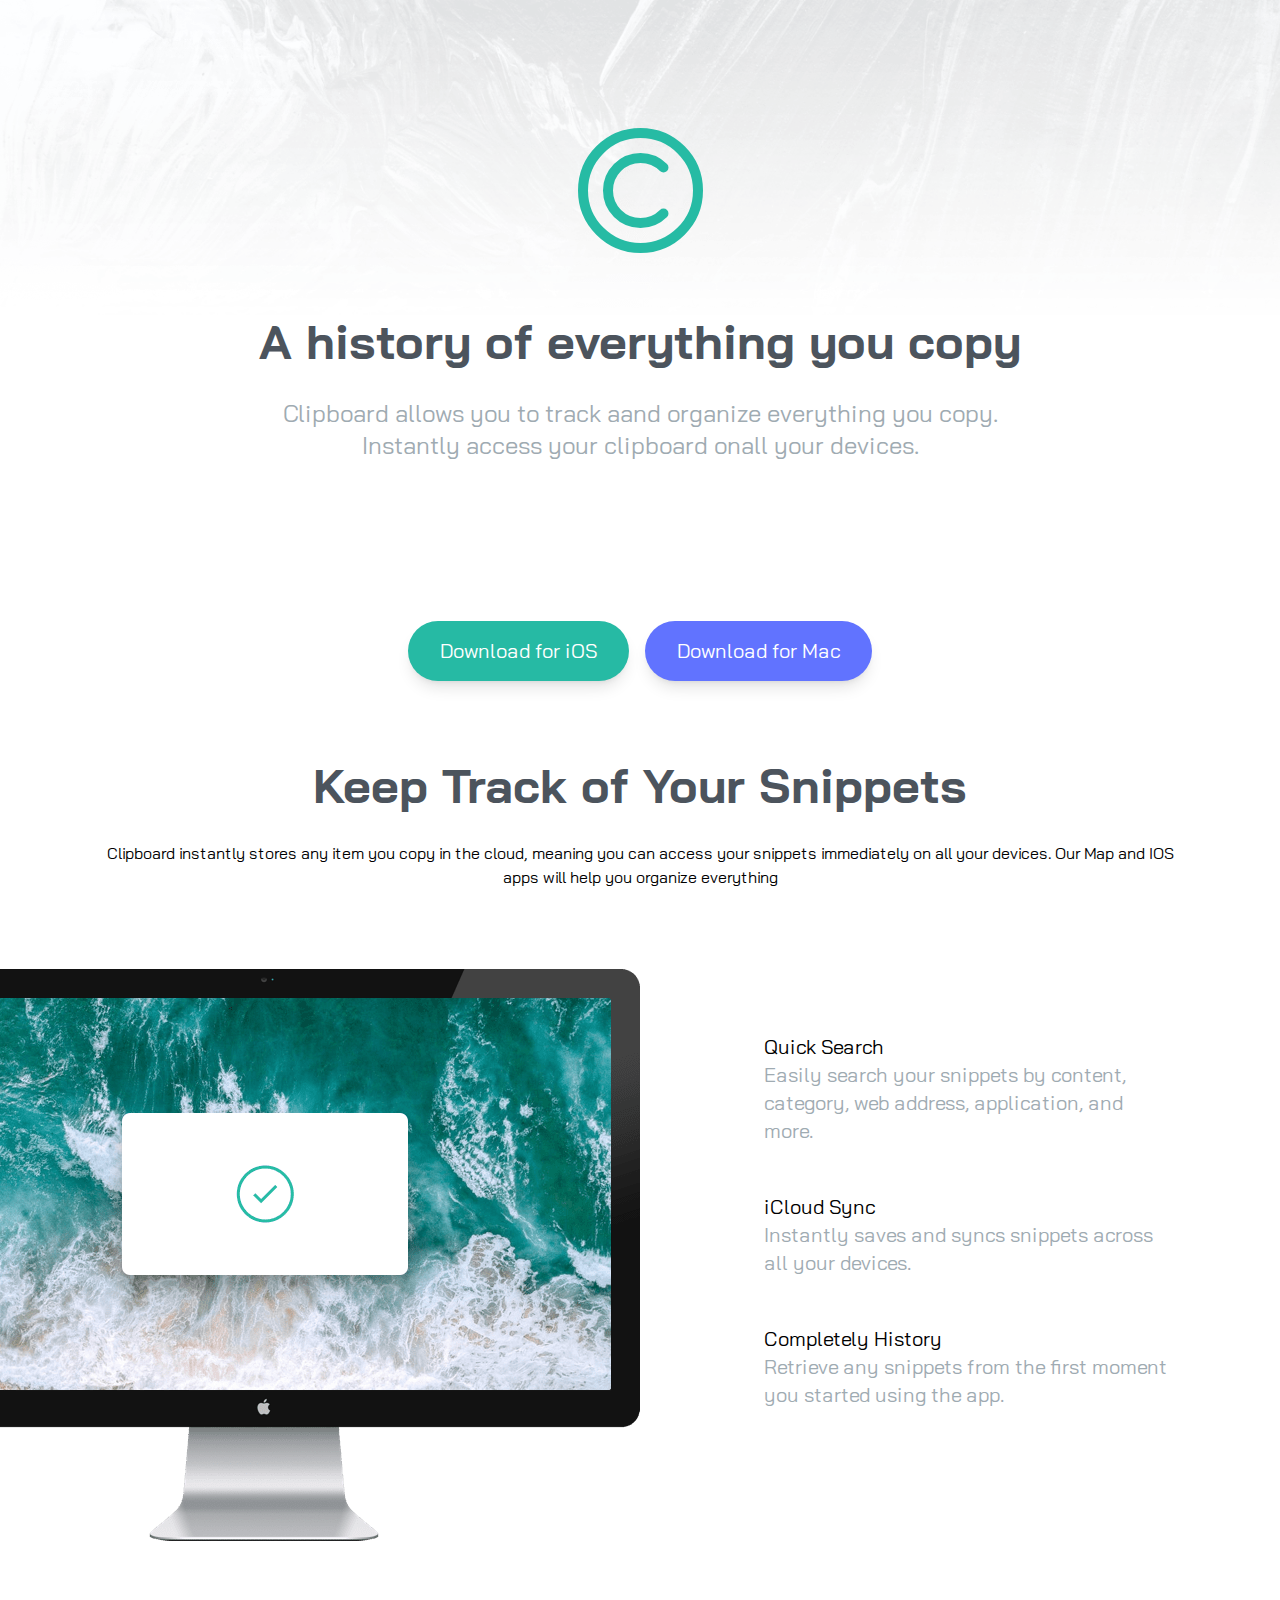
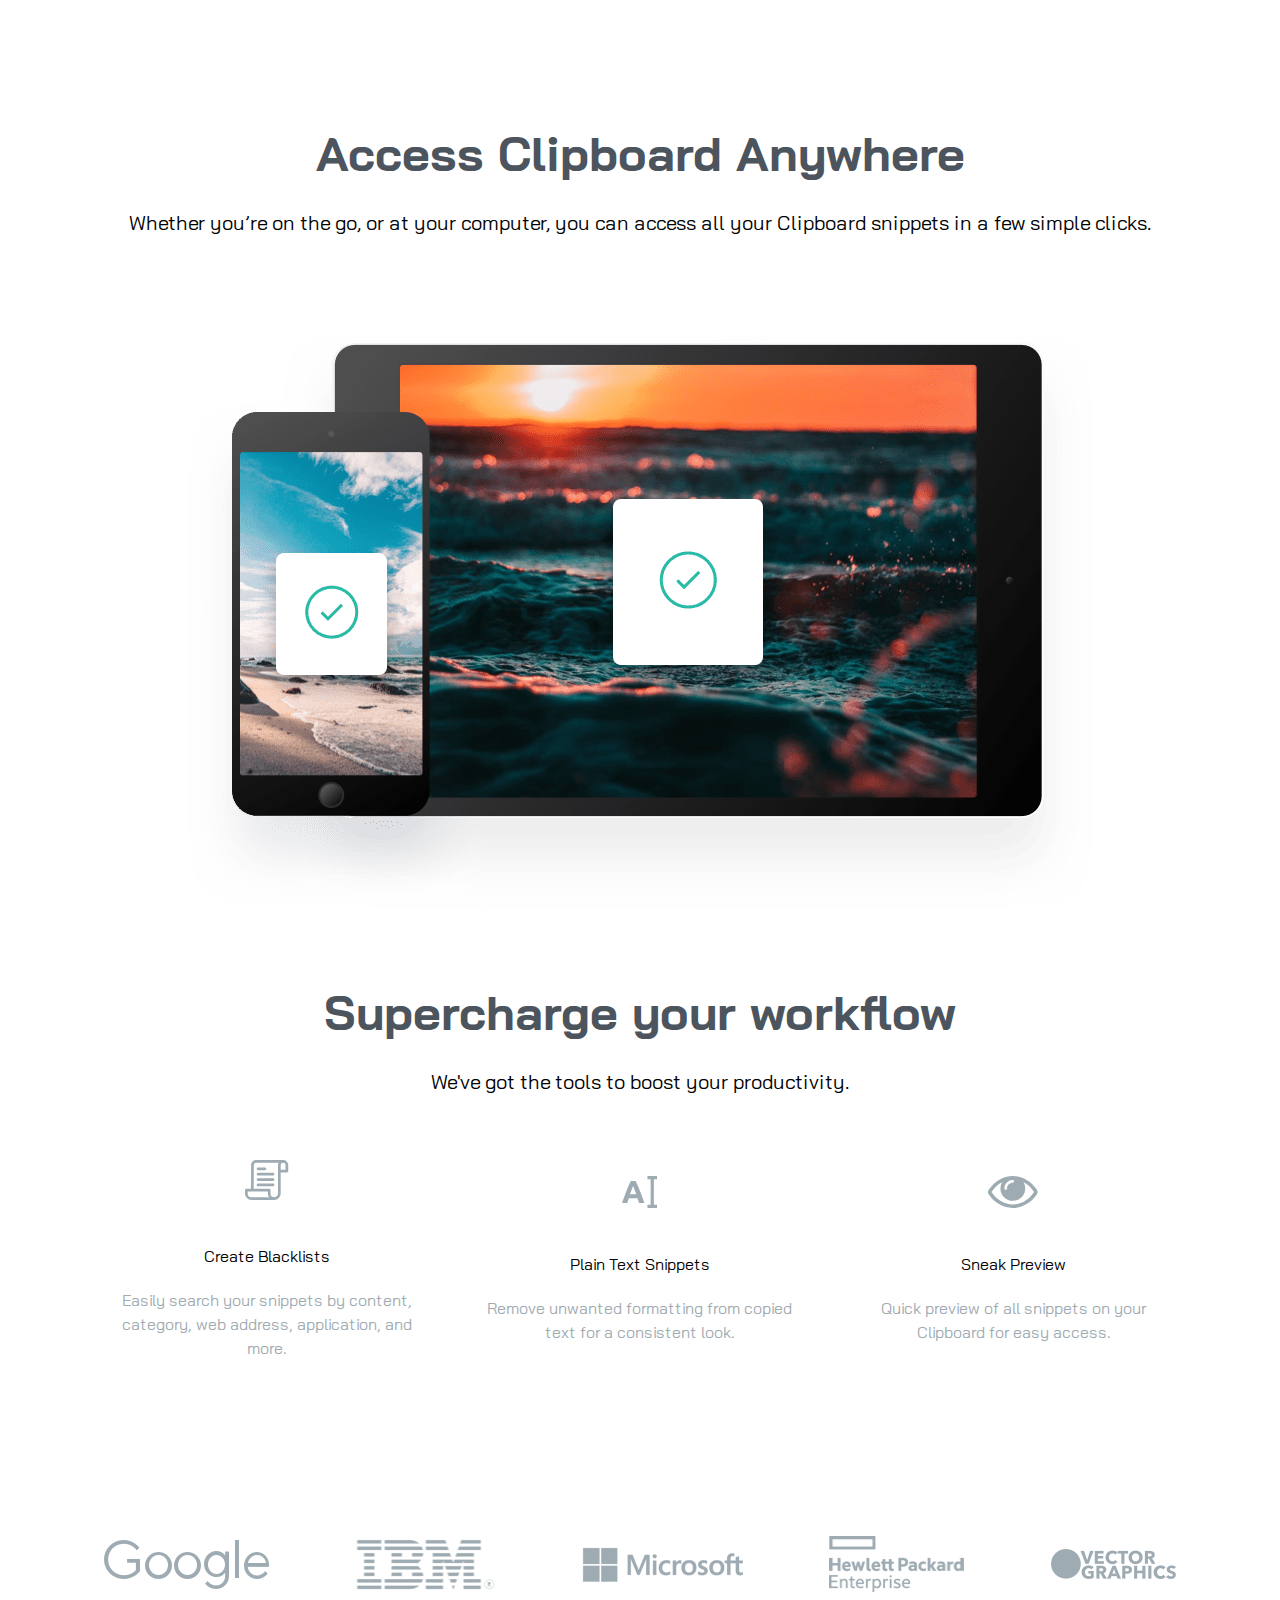
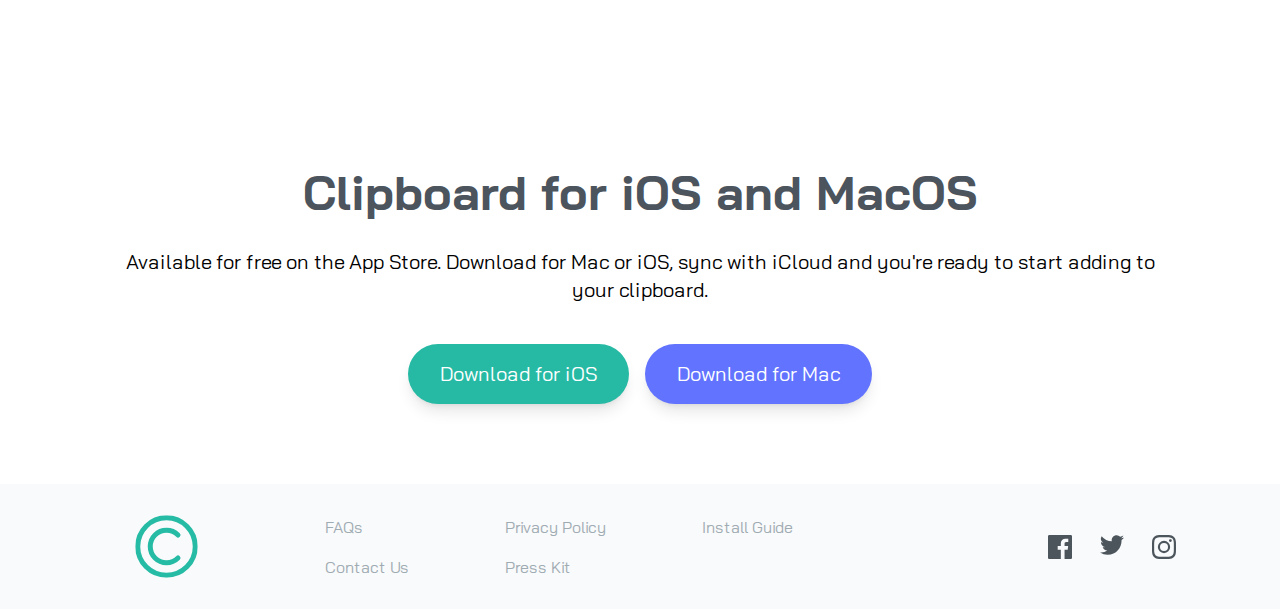
<file: clipboard/index.html>
<!DOCTYPE html>
<html lang="en">
  <head>
    <meta charset="UTF-8" />
    <meta http-equiv="X-UA-Compatible" content="IE=edge" />
    <meta name="viewport" content="width=device-width, initial-scale=1.0" />
    <link href="https://fonts.googleapis.com/css2?family=Bai+Jamjuree:wght@400;600&display=swap" rel="stylesheet" />
    <link rel="stylesheet" href="css/style.css" />
    <title>Clipboard Website</title>
  </head>
  <body>
    <!-- Hero Section -->
    <section id="hero">
      <div class="section-container mb-40  pt-16">
        <img class="mx-auto my-16" src="images/logo.svg" alt=""/>
        <h3>A history of everything you copy</h3>

        <p class="max-w-3xl mx-auto mb-10 text-2xl text-grayishBlue">
          Clipboard allows you to track aand organize everything you copy. 
          Instantly access your clipboard onall your devices.
        </p>

        <!-- Button Container-->
      </div>
      <div class="button-container">
        <a href="" class="p-4 px-8 rounded-full shadow-lg bg-strongCyan duration-200 hover:opacity-80">Download for iOS</a>
        <a href="" class="p-4 px-8 rounded-full shadow-lg bg-lightBlue duration-200 hover:opacity-80">Download for Mac</a>
      </div>
    </section>

    <!-- Snippets-->
    <section id="snippets">
      <div class="section-container my-20">
        <h3 class="mb-8 text-4xl font-bold text-darkGrayishBlue md:text-5xl">Keep Track of Your Snippets</h3>
        <p class="max-w-3xl.mx-auto.mb-24.text-xl.leading-9.text-center.text-grayishBlue">
          Clipboard instantly stores any item you copy in the cloud, meaning you can access your snippets immediately on all your devices. Our Map and IOS apps will help you organize everything
        </p> 
      </div>
    </section>

    <!-- Features Section -->
    <!-- Features Section -->
    <section id="features">
      <div class="section-container my-20">
        <div class="relative flex flex-col md:flex-row md:space-x-32">
          <!-- Image -->
          <div class="md:w-1/2">
            <img
              src="images/image-computer.png"
              alt=""
              class="md:absolute top-0 right-[50%]"
            />
          </div>

          <!-- Items Container -->
          <div
            class="flex flex-col mt-16 mb-24 space-y-12 text-xl md:w-1/2 md:mb-60 md:text-left md:pl-16"
          >
            <!-- Item 1 -->
            <div>
              <h5>Quick Search</h5>
              <p class="max-w-md text-grayishBlue">
                Easily search your snippets by content, category, web address,
                application, and more.
              </p>
            </div>
            <!-- Item 2 -->
            <div>
              <h5>iCloud Sync</h5>
              <p class="max-w-md text-grayishBlue">
                Instantly saves and syncs snippets across all your devices.
              </p>
            </div>
            <!-- Item 3 -->
            <div>
              <h5>Completely History</h5>
              <p class="max-w-md text-grayishBlue">
                Retrieve any snippets from the first moment you started using
                the app.
              </p>
            </div>
          </div>
        </div>
      </div>
    </section>

    <!-- Access Anywhere Section-->
    <section id="access">
      <div class="section-container my-20">
        <h3>Access Clipboard Anywhere</h3>
        <p class="section-content mb-24 text-xl">
          Whether you’re on the go, or at your computer, you can access all your
          Clipboard snippets in a few simple clicks.
        </p>

        <img src="images/image-devices.png" alt="devices" class="mx-auto" />
      </div>
    </section>

         <!-- Supercharge Section -->
    <section id="supercharge">
      <div class="section-container my-20">
        <h3>Supercharge your workflow</h3>
        <p class="section-content mb-16 text-xl">
          We've got the tools to boost your productivity.
        </p>
        <!-- Items Container -->
        <div
          class="flex flex-col items-center justify-between space-y-16 md:flex-row md:space-y-0 md:space-x-12"
        >
          <!-- Item 1 -->
          <div class="flex flex-col items-center space-y-5">
            <img src="images/icon-blacklist.svg" alt="" class="mb-6" />
            <h5>Create Blacklists</h5>
            <p class="max-w-md text-grayishBlue">
              Easily search your snippets by content, category, web address,
              application, and more.
            </p>
          </div>

          <!-- Item 2 -->
          <div class="flex flex-col items-center space-y-5">
            <img src="images/icon-text.svg" alt="" class="mb-6" />
            <h5>Plain Text Snippets</h5>
            <p class="max-w-md text-grayishBlue">
              Remove unwanted formatting from copied text for a consistent look.
            </p>
          </div>

          <!-- Item 3 -->
          <div class="flex flex-col items-center space-y-5">
            <img src="images/icon-preview.svg" alt="" class="mb-6" />
            <h5>Sneak Preview</h5>
            <p class="max-w-md text-grayishBlue">
              Quick preview of all snippets on your Clipboard for easy access.
            </p>
          </div>
        </div>
      </div>
    </section>

    <!-- References Section -->
    <section id="references">
      <div
        class="flex flex-col items-center justify-between max-w-6xl px-10 mx-auto space-y-16 my-44 md:flex-row md:space-y-0"
      >
        <img src="images/logo-google.png" alt="" />
        <img src="images/logo-ibm.png" alt="" />
        <img src="images/logo-microsoft.png" alt="" />
        <img src="images/logo-hp.png" alt="" />
        <img src="images/logo-vector-graphics.png" alt="" />
      </div>
    </section>

        <!-- Bottom CTA Section -->
        <section id="bottom">
          <div class="section-container my-20">
            <h3>Clipboard for iOS and MacOS</h3>
            <p class="section-content mb-10 text-xl">
              Available for free on the App Store. Download for Mac or iOS, sync
              with iCloud and you're ready to start adding to your clipboard.
            </p>
    
            <!-- Button Container -->
            <div class="button-container">
              <a
                href="#"
                class="p-4 px-8 rounded-full shadow-lg bg-strongCyan duration-200 hover:opacity-80"
              >
                Download for iOS
              </a>
              <a
                href="#"
                class="p-4 px-8 rounded-full shadow-lg bg-lightBlue duration-200 hover:opacity-80"
              >
                Download for Mac
              </a>
            </div>
          </div>
        </section>



    <footer class="bg-gray-50">
      <div class="section-container">
        <div class="flex flex-col items-center justify-between md:flex-row">
          <!-- Image -->
          <img src="images/logo.svg" alt="" class="scale-50" />
          <!-- Container for Menus & Social -->
          <div
            class="flex flex-col items-center justify-between flex-1 mb-10 space-y-6 md:flex-row md:mb-0 md:space-y-0 text-grayishBlue"
          >
            <!-- Menus -->
            <div
              class="flex flex-col space-y-4 md:flex-row md:ml-24 md:space-x-24 md:space-y-0"
            >
              <!-- Menu 1 -->
              <div class="flex flex-col space-y-4 text-center md:text-left">
                <div><a href="#" class="hover:text-strongCyan">FAQs</a></div>
                <div>
                  <a href="#" class="hover:text-strongCyan">Contact Us</a>
                </div>
              </div>
              <!-- Menu 2 -->
              <div class="flex flex-col space-y-4 text-center md:text-left">
                <div>
                  <a href="#" class="hover:text-strongCyan">Privacy Policy</a>
                </div>
                <div>
                  <a href="#" class="hover:text-strongCyan">Press Kit</a>
                </div>
              </div>
              <!-- Menu 3 -->
              <div class="flex flex-col space-y-4 text-center md:text-left">
                <div>
                  <a href="#" class="hover:text-strongCyan">Install Guide</a>
                </div>
              </div>
            </div>

            <!-- Social Icons -->
            <div class="flex justify-between w-32 py-1">
              <a href="#"
                ><img
                  src="images/icon-facebook.svg"
                  alt=""
                  class="duration-200 ficon"
              /></a>
              <a href="#"
                ><img
                  src="images/icon-twitter.svg"
                  alt=""
                  class="duration-200 ficon"
              /></a>
              <a href="#"
                ><img
                  src="images/icon-instagram.svg"
                  alt=""
                  class="duration-200 ficon"
              /></a>
            </div>
          </div>
        </div>
      </div>
    </footer>
  </body>
</html>
</file>
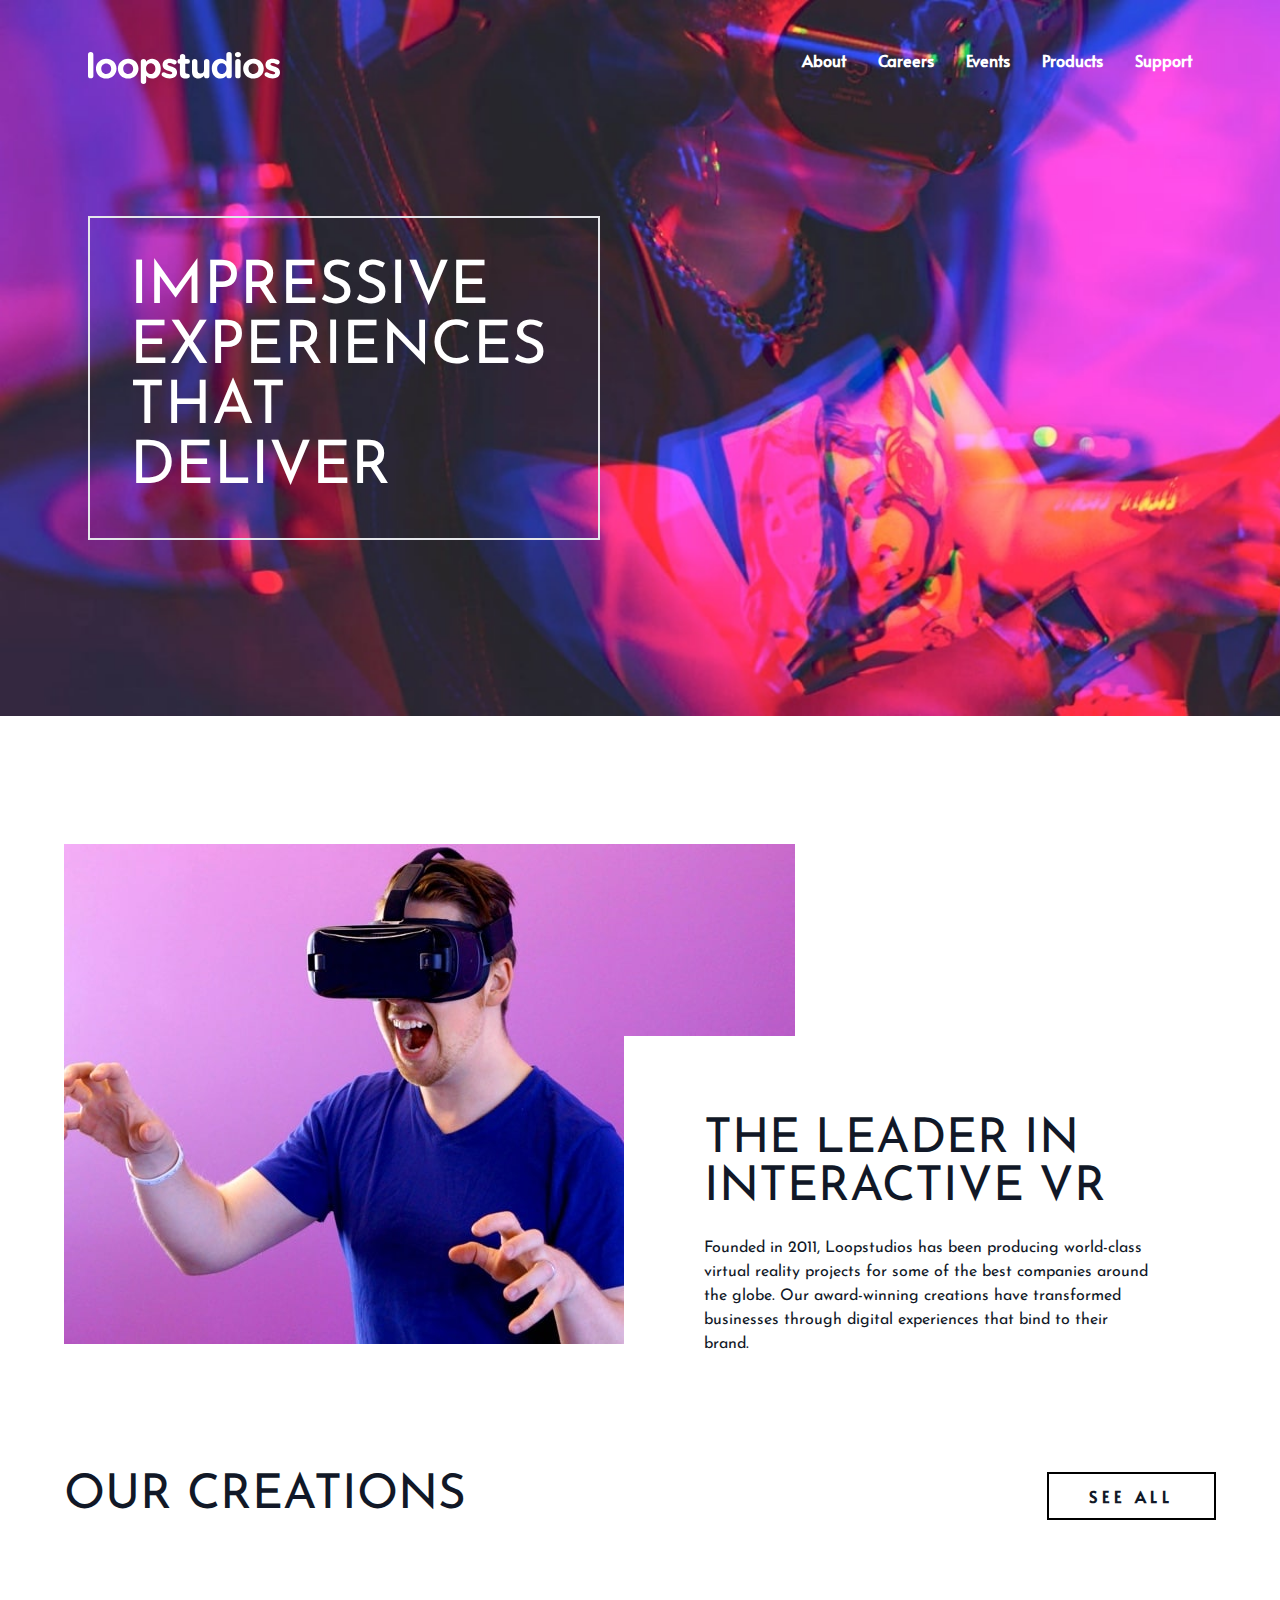
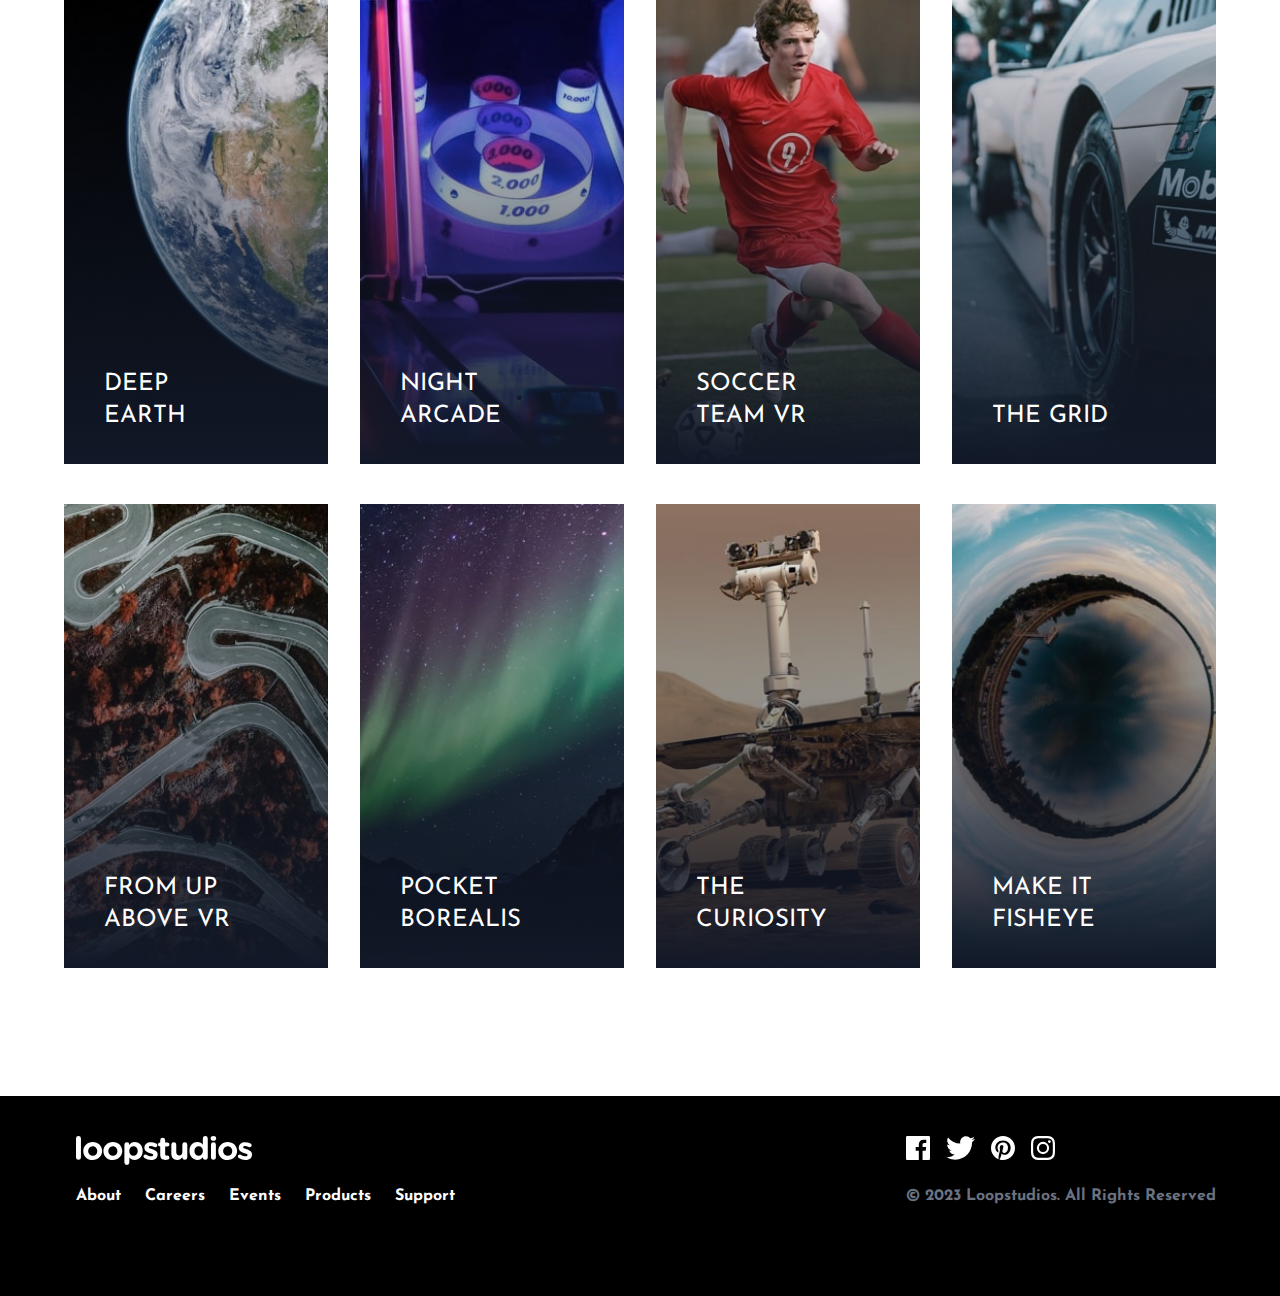
<file: loop_studios/index.html>
<!DOCTYPE html>
<html lang="en">
  <head>
    <meta charset="UTF-8" />
    <meta http-equiv="X-UA-Compatible" content="IE=edge" />
    <meta name="viewport" content="width=device-width, initial-scale=1.0" />
    <link rel="preconnect" href="https://fonts.googleapis.com" />
    <link rel="preconnect" href="https://fonts.gstatic.com" crossorigin />
    <link
      href="https://fonts.googleapis.com/css2?family=Alata&family=Josefin+Sans:wght@300&display=swap"
      rel="stylesheet"
    />
    <script src="js/script.js" defer></script>
    <link rel="stylesheet" href="css/style.css" />
    <title>Loop Studios</title>
  </head>
  <body>
    <!-- Hero Section-->

    <section id="hero">
      <!-- Hero Container -->
      <div class="container max-w-6xl mx-auto px-6 py-12">
        <!-- Menu/Logo Container -->
        <nav class="flex items-center justify-between font-bold text-white">
          <!-- Logo -->
          <img src="images/logo.svg" alt="" />
          <!-- Menu -->
          <div class="hidden h-10 font-alata md:flex md:space-x-8">
            <div class="group">
              <a href="#">About</a>
              <div
                class="mx-2 group-hover:border-b group-hover:border-blue-50"
              ></div>
            </div>
            <div class="group">
              <a href="#">Careers</a>
              <div
                class="mx-2 group-hover:border-b group-hover:border-blue-50"
              ></div>
            </div>
            <div class="group">
              <a href="#">Events</a>
              <div
                class="mx-2 group-hover:border-b group-hover:border-blue-50"
              ></div>
            </div>
            <div class="group">
              <a href="#">Products</a>
              <div
                class="mx-2 group-hover:border-b group-hover:border-blue-50"
              ></div>
            </div>
            <div class="group">
              <a href="#">Support</a>
              <div
                class="mx-2 group-hover:border-b group-hover:border-blue-50"
              ></div>
            </div>
          </div>
          <!-- Hamburger Button -->
          <div class="md:hidden">
            <button
              id="menu-btn"
              type="button"
              class="z-40 block hamburger md:hidden focus:outline-none"
            >
              <span class="hamburger-top"></span>
              <span class="hamburger-middle"></span>
              <span class="hamburger-bottom"></span>
            </button>
          </div>
        </nav>

        <!-- Mobile Menu -->
        <div
          id="menu"
          class="absolute top-0 bottom-0 left-0 hidden flex-col self-end w-full min-h-screen py-1 pt-40 pl-12 space-y-3 text-lg text-white uppercase bg-black"
        >
          <a href="#" class="hover:text-pink-500">About</a>
          <a href="#" class="hover:text-pink-500">Careers</a>
          <a href="#" class="hover:text-pink-500">Events</a>
          <a href="#" class="hover:text-pink-500">Products</a>
          <a href="#" class="hover:text-pink-500">Support</a>
        </div>

        <div
          class="max-w-lg mt-32 mb-32 p-4 font-sans text-4xl text-white uppercase border-2 md:p-10 md:m-32 md:mx-0 md:text-6xl"
        >
          Impressive Experiences That Deliver
        </div>
      </div>
    </section>

    <!-- Feature Section-->
    <section class="feature">
      <!-- Feature Container-->
      <div
        class="relative container flex flex-col max-w-6xl mx-auto my-32 px-6 text-gray-900 md:flex-row md:px-0"
      >
        <img src="images/desktop/image-interactive.jpg" alt="" />
        <div
          class="top-48 pr-0 bg-white md:absolute md:right-0 md:py-20 md:pl-20"
        >
          <h2
            class="max-w-lg mt-10 mb-6 font-sans text-4xl text-center text-gray-900 uppercase md:text-5xl md:mt-0 md:text-left"
          >
            The leader in interactive VR
          </h2>

          <p class="max-w-md text-center md:text-left">
            Founded in 2011, Loopstudios has been producing world-class virtual
            reality projects for some of the best companies around the globe.
            Our award-winning creations have transformed businesses through
            digital experiences that bind to their brand.
          </p>
        </div>
      </div>
    </section>

    <!-- Creations Section -->
    <section id="creations">
      <!-- Creations Container -->
      <div class="container max-w-6xl mx-auto my-32 px-6 text-gray-900 md:px-0">
        <!-- Creations Header -->
        <div class="flex justify-center mb-20 md:justify-between">
          <h2 class="text-4xl text-center uppercase md:text-left md:text-5xl">
            Our Creations
          </h2>

          <button class="hidden btn md:block">See All</button>
        </div>

        <!-- Items Container -->
        <div class="item-container">
          <!-- Item 1 -->
          <div class="group item">
            <!-- Desktop Image -->
            <img
              src="images/desktop/image-deep-earth.jpg"
              alt=""
              class="hidden w-full duration-200 md:block group-hover:scale-110"
            />
            <!-- Mobile Image -->
            <img
              src="images/mobile/image-deep-earth.jpg"
              alt=""
              class="w-full md:hidden"
            />
            <!-- Item Gradient -->
            <div class="item-gradient"></div>
            <!-- Item Text -->
            <h5>Deep Earth</h5>
          </div>

          <!-- Item 2 -->
          <div class="group item">
            <!-- Desktop Image -->
            <img
              src="images/desktop/image-night-arcade.jpg"
              alt=""
              class="hidden w-full duration-200 md:block group-hover:scale-110"
            />
            <!-- Mobile Image -->
            <img
              src="images/mobile/image-night-arcade.jpg"
              alt=""
              class="w-full md:hidden"
            />
            <!-- Item Gradient -->
            <div class="item-gradient"></div>
            <!-- Item Text -->
            <h5>Night Arcade</h5>
          </div>

          <!-- Item 3 -->
          <div class="group item">
            <!-- Desktop Image -->
            <img
              src="images/desktop/image-soccer-team.jpg"
              alt=""
              class="hidden w-full duration-200 md:block group-hover:scale-110"
            />
            <!-- Mobile Image -->
            <img
              src="images/mobile/image-soccer-team.jpg"
              alt=""
              class="w-full md:hidden"
            />
            <!-- Item Gradient -->
            <div class="item-gradient"></div>
            <!-- Item Text -->
            <h5>Soccer Team VR</h5>
          </div>

          <!-- Item 4 -->
          <div class="group item">
            <!-- Desktop Image -->
            <img
              src="images/desktop/image-grid.jpg"
              alt=""
              class="hidden w-full duration-200 md:block group-hover:scale-110"
            />
            <!-- Mobile Image -->
            <img
              src="images/mobile/image-grid.jpg"
              alt=""
              class="w-full md:hidden"
            />
            <!-- Item Gradient -->
            <div class="item-gradient"></div>
            <!-- Item Text -->
            <h5>The Grid</h5>
          </div>
        </div>

        <!-- Item Container 2 -->
        <div class="item-container mt-10">
          <!-- Item 1 -->
          <div class="group item">
            <!-- Desktop Image -->
            <img
              src="images/desktop/image-from-above.jpg"
              alt=""
              class="hidden w-full duration-200 md:block group-hover:scale-110"
            />
            <!-- Mobile Image -->
            <img
              src="images/mobile/image-from-above.jpg"
              alt=""
              class="w-full md:hidden"
            />
            <!-- Item Gradient -->
            <div class="item-gradient"></div>
            <!-- Item Text -->
            <h5>From Up Above VR</h5>
          </div>

          <!-- Item 2 -->
          <div class="group item">
            <!-- Desktop Image -->
            <img
              src="images/desktop/image-pocket-borealis.jpg"
              alt=""
              class="hidden w-full duration-200 md:block group-hover:scale-110"
            />
            <!-- Mobile Image -->
            <img
              src="images/mobile/image-pocket-borealis.jpg"
              alt=""
              class="w-full md:hidden"
            />
            <!-- Item Gradient -->
            <div class="item-gradient"></div>
            <!-- Item Text -->
            <h5>Pocket Borealis</h5>
          </div>

          <!-- Item 3 -->
          <div class="group item">
            <!-- Desktop Image -->
            <img
              src="images/desktop/image-curiosity.jpg"
              alt=""
              class="hidden w-full duration-200 md:block group-hover:scale-110"
            />
            <!-- Mobile Image -->
            <img
              src="images/mobile/image-curiosity.jpg"
              alt=""
              class="w-full md:hidden"
            />
            <!-- Item Gradient -->
            <div class="item-gradient"></div>
            <!-- Item Text -->
            <h5>The Curiosity</h5>
          </div>

          <!-- Item 4 -->
          <div class="group item">
            <!-- Desktop Image -->
            <img
              src="images/desktop/image-fisheye.jpg"
              alt=""
              class="hidden w-full duration-200 md:block group-hover:scale-110"
            />
            <!-- Mobile Image -->
            <img
              src="images/mobile/image-fisheye.jpg"
              alt=""
              class="w-full md:hidden"
            />
            <!-- Item Gradient -->
            <div class="item-gradient"></div>
            <!-- Item Text -->
            <h5>Make It Fisheye</h5>
          </div>
        </div>
        <!-- Bottom Button Container -->
        <div class="flex justify-center mt-10 md:hidden">
          <button class="btn w-full md:hidden">See All</button>
        </div>
      </div>
    </section>

    <footer class="bg-black">
      <!-- Container -->
      <div class="container max-w-6xl py-10 mx-auto">
        <!-- Footer Flex Container -->
        <div
          class="flex flex-col items-center mb-8 space-y-6 md:flex-row md:space-y-0 md:justify-between md:items-start"
        >
          <!-- Menu & Logo Container -->
          <div
            class="flex flex-col items-center space-y-8 md:items-start md:space-y-4"
          >
            <!-- Logo -->
            <div class="h-8">
              <img src="images/logo.svg" alt="" class="w-44 md:ml-3" />
            </div>
            <!-- Menu Container -->
            <div
              class="flex flex-col items-center space-y-4 font-bold text-white md:flex-row md:space-y-0 md:space-x-6 md:ml-3"
            >
              <!-- Item 1 -->
              <div class="h-10 group">
                <a href="#">About</a>
                <div
                  class="mx-2 group-hover:border-b group-hover:border-blue-50"
                ></div>
              </div>
              <!-- Item 2 -->
              <div class="h-10 group">
                <a href="#">Careers</a>
                <div
                  class="mx-2 group-hover:border-b group-hover:border-blue-50"
                ></div>
              </div>
              <!-- Item 3 -->
              <div class="h-10 group">
                <a href="#">Events</a>
                <div
                  class="mx-2 group-hover:border-b group-hover:border-blue-50"
                ></div>
              </div>
              <!-- Item 4 -->
              <div class="h-10 group">
                <a href="#">Products</a>
                <div
                  class="mx-2 group-hover:border-b group-hover:border-blue-50"
                ></div>
              </div>
              <!-- Item 5 -->
              <div class="h-10 group">
                <a href="#">Support</a>
                <div
                  class="mx-2 group-hover:border-b group-hover:border-blue-50"
                ></div>
              </div>
            </div>
          </div>

          <!-- Social & Copy Container -->
          <div
            class="flex flex-col items-start justify-between space-y-4 text-gray-500"
          >
            <!-- icons Container -->
            <div
              class="flex items-center justify-center mx-auto space-x-4 md:justify-end md:mx-0"
            >
              <!-- Icon 1 -->
              <div class="h-8 group">
                <a href="#">
                  <img src="images/icon-facebook.svg" alt="" class="h-6" />
                </a>
              </div>
              <!-- Icon 2 -->
              <div class="h-8 group">
                <a href="#">
                  <img src="images/icon-twitter.svg" alt="" class="h-6" />
                </a>
              </div>
              <!-- Icon 3 -->
              <div class="h-8 group">
                <a href="#">
                  <img src="images/icon-pinterest.svg" alt="" class="h-6" />
                </a>
              </div>
              <!-- Icon 4 -->
              <div class="h-8 group">
                <a href="#">
                  <img src="images/icon-instagram.svg" alt="" class="h-6" />
                </a>
              </div>
            </div>

            <!-- Copy -->
            <div class="font-bold">
              &copy; 2023 Loopstudios. All Rights Reserved
            </div>
          </div>
        </div>
      </div>
    </footer>
  </body>
</html>
</file>
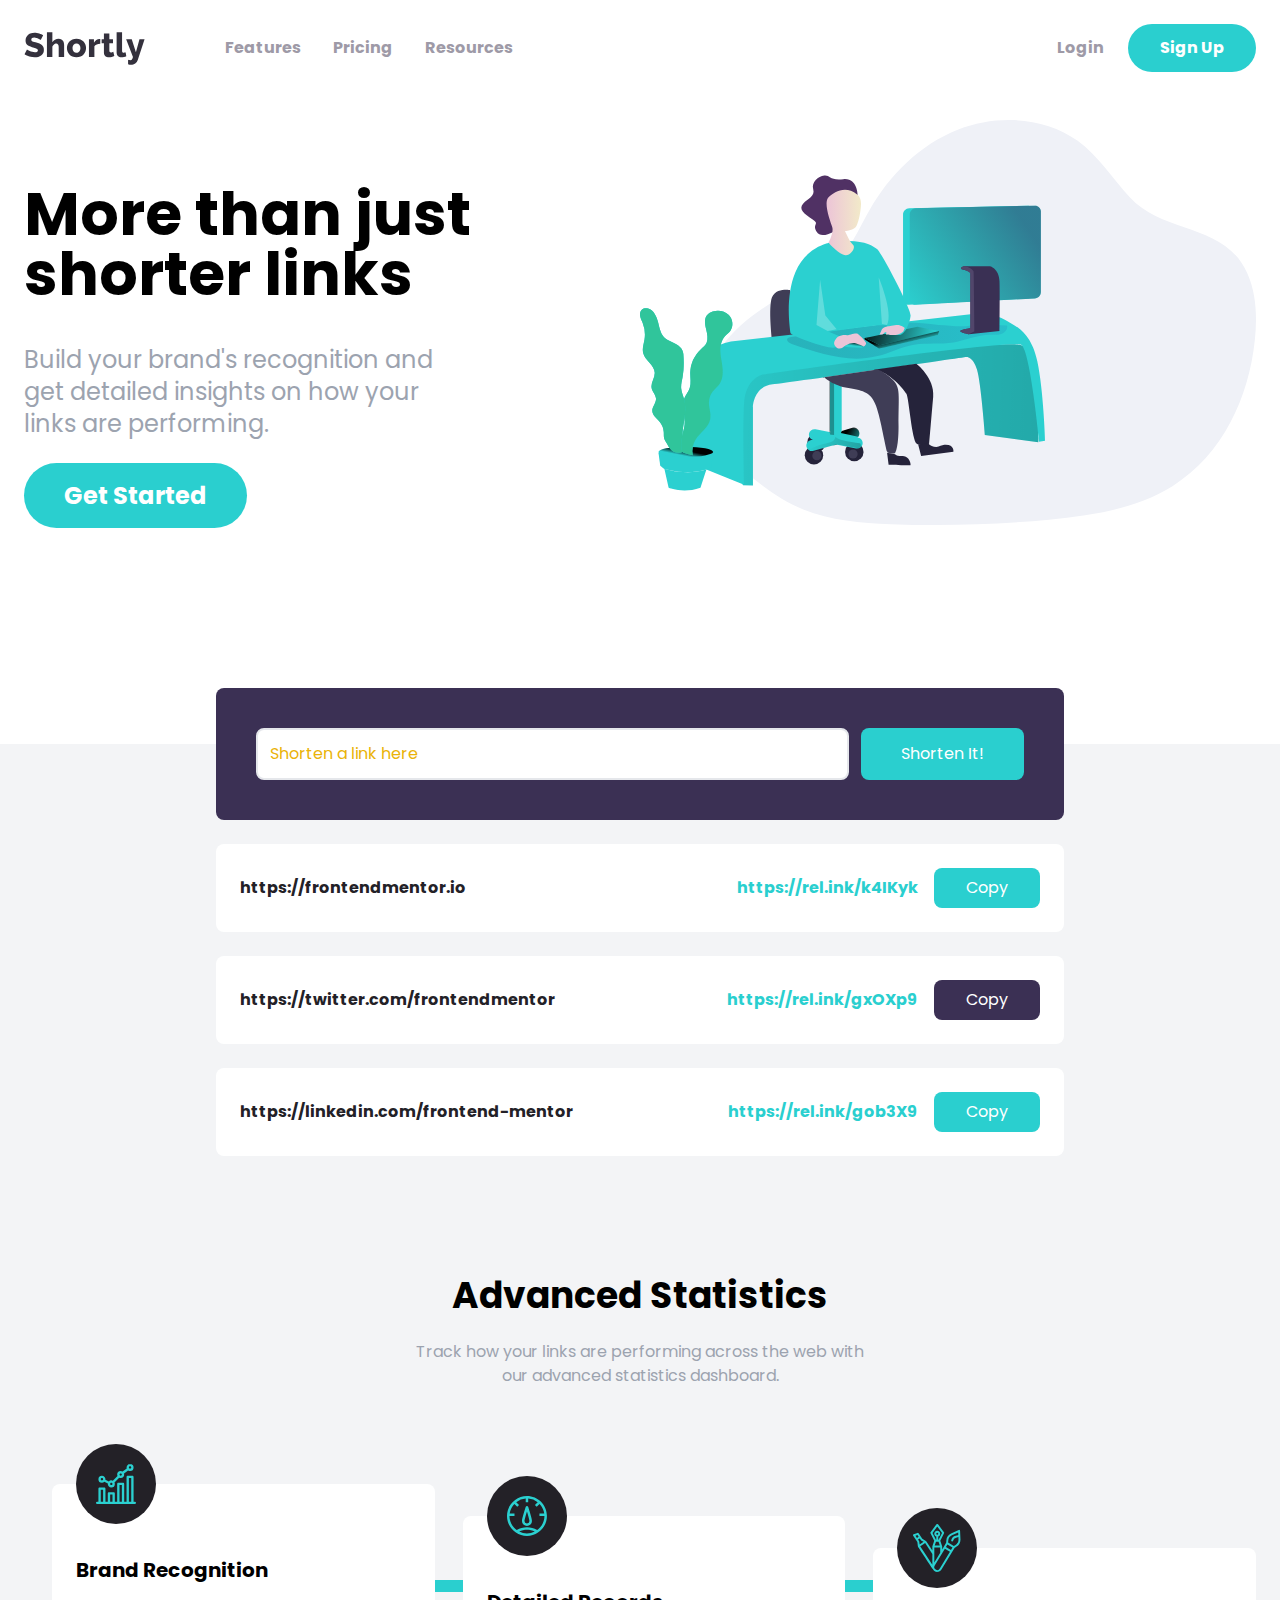
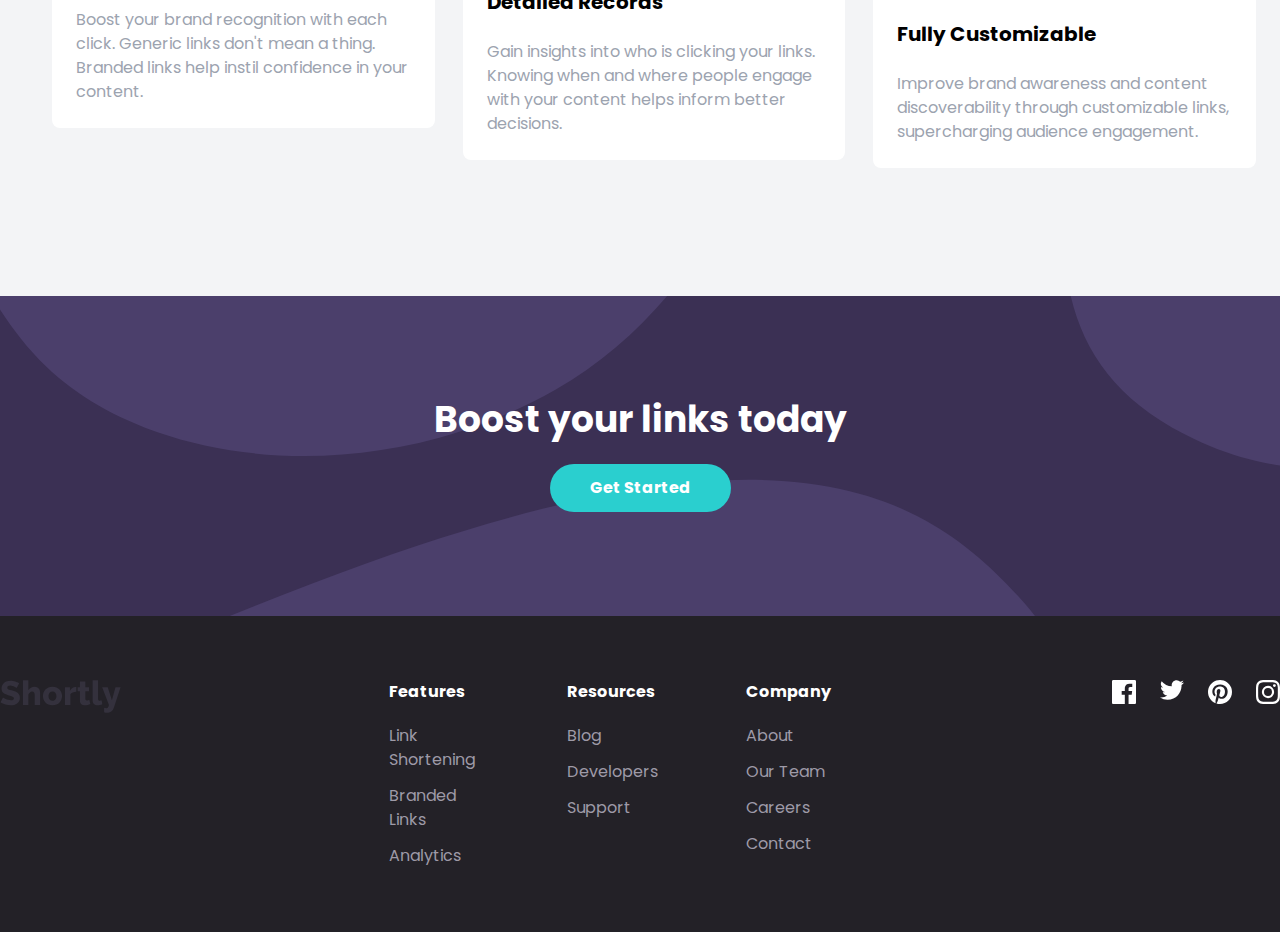
<file: shortly/index.html>
<!DOCTYPE html>
<html lang="en">
  <head>
    <meta charset="UTF-8" />
    <meta http-equiv="X-UA-Compatible" content="IE=edge" />
    <meta name="viewport" content="width=device-width, initial-scale=1.0" />
    <link
      rel="shortcut icon"
      type="image/png"
      href="images/favicon-32x32.png"
    />
    <link rel="preconnect" href="https://fonts.googleapis.com" />
    <link rel="preconnect" href="https://fonts.gstatic.com" crossorigin />
    <link
      href="https://fonts.googleapis.com/css2?family=Alata&family=Poppins:wght@400;500;700&display=swap"
      rel="stylesheet"
    />
    <link rel="stylesheet" href="css/style.css" />
    <script src="js/script.js" defer></script>
    <title>Shortly</title>
  </head>
  <body>
    <!-- Nav Container -->
    <nav class="relative container mx-auto p-6">
      <!-- Flex Container For All Items -->
      <div class="flex items-center justify-between">
        <!-- Flex Container For Logo/Menu -->
        <div class="flex items-center space-x-20">
          <!-- Logo -->
          <img src="images/logo.svg" alt="" />
          <!-- Left Menu -->
          <div class="hidden space-x-8 font-bold lg:flex">
            <a href="#" class="text-grayishViolet hover:text-veryDarkViolet"
              >Features</a
            >
            <a href="#" class="text-grayishViolet hover:text-veryDarkViolet"
              >Pricing</a
            >
            <a href="#" class="text-grayishViolet hover:text-veryDarkViolet"
              >Resources</a
            >
          </div>
        </div>

        <!-- Right Buttons Menu -->
        <div
          class="hidden items-center space-x-6 font-bold text-grayishViolet lg:flex"
        >
          <div class="hover:text-veryDarkViolet">Login</div>
          <a
            href="#"
            class="px-8 py-3 font-bold text-white bg-cyan rounded-full hover:opacity-70"
            >Sign Up</a
          >
        </div>

        <!-- Hamburger Button -->
        <button
          id="menu-btn"
          class="block hamburger lg:hidden focus:outline-none"
          type="button"
        >
          <span class="hamburger-top"></span>
          <span class="hamburger-middle"></span>
          <span class="hamburger-bottom"></span>
        </button>
      </div>

      <!-- Mobile Menu -->
      <div
        id="menu"
        class="absolute hidden p-6 rounded-lg bg-darkViolet left-6 right-6 top-20 z-100"
      >
        <div
          class="flex flex-col items-center justify-center w-full space-y-6 font-bold text-white rounded-sm"
        >
          <a href="#" class="w-full text-center">Features</a>
          <a href="#" class="w-full text-center">Pricing</a>
          <a href="#" class="w-full text-center">Resources</a>
          <a href="#" class="w-full pt-6 border-t border-gray-400 text-center"
            >Login</a
          >
          <a href="#" class="w-full py-3 text-center rounded-full bg-cyan"
            >Sign Up</a
          >
        </div>
      </div>
    </nav>

    <!-- Hero Section -->
    <section id="hero">
      <!-- Hero Container -->
      <div class="container flex flex-col-reverse mx-auto p-6 lg:flex-row">
        <!-- Content Container -->
        <div class="flex flex-col space-y-10 mb-44 lg:mt-16 lg:w-1/2 xl:mb-52">
          <h1
            class="text-5xl font-bold text-center lg:text-6xl lg:max-w-md lg:text-left"
          >
            More than just shorter links
          </h1>
          <p
            class="text-2xl text-center text-gray-400 lg:max-w-md lg:text-left"
          >
            Build your brand's recognition and get detailed insights on how your
            links are performing.
          </p>
          <div class="mx-auto lg:mx-0">
            <a
              href="#"
              class="py-5 px-10 text-2xl font-bold text-white bg-cyan rounded-full lg:py-4 hover:opacity-70"
              >Get Started</a
            >
          </div>
        </div>

        <!-- Image -->
        <div class="mb-24 mx-auto md:w-180 lg:mb-0 lg:w-1/2">
          <img src="images/illustration-working.svg" alt="" />
        </div>
      </div>
    </section>

    <!-- Shorten Section -->
    <section id="shorten" class="relative bg-gray-100">
      <!-- Shorten Container -->
      <div class="max-w-4xl mx-auto p-6 space-y-6">
        <!-- Form -->
        <form
          id="link-form"
          class="relative flex flex-col w-full p-10 -mt-20 space-y-4 bg-darkViolet rounded-lg md:flex-row md:space-y-0 md:space-x-3"
        >
          <input
            type="text"
            class="flex-1 p-3 border-2 rounded-lg placeholder-yellow-500 focus:outline-none"
            placeholder="Shorten a link here"
            id="link-input"
          />

          <button
            class="px-10 py-3 text-white bg-cyan rounded-lg hover:bg-cyanLight focus:outline-none md:py-2"
          >
            Shorten It!
          </button>

          <!-- Error Message -->
          <div
            id="err-msg"
            class="absolute left-7 bottom-3 text-red text-sm italic"
          ></div>
        </form>

        <!-- Link 1 -->
        <div
          class="flex flex-col items-center justify-between w-full p-6 bg-white rounded-lg md:flex-row"
        >
          <p class="font-bold text-center text-veryDarkViolet md:text-left">
            https://frontendmentor.io
          </p>

          <div
            class="flex flex-col items-center justify-end flex-1 space-x-4 space-y-2 md:flex-row md:space-y-0"
          >
            <div class="font-bold text-cyan">https://rel.ink/k4IKyk</div>
            <button
              class="p-2 px-8 text-white bg-cyan rounded-lg hover:opacity-70 focus:outline-none"
            >
              Copy
            </button>
          </div>
        </div>

        <!-- Link 2 -->
        <div
          class="flex flex-col items-center justify-between w-full p-6 bg-white rounded-lg md:flex-row"
        >
          <p class="font-bold text-center text-veryDarkViolet md:text-left">
            https://twitter.com/frontendmentor
          </p>

          <div
            class="flex flex-col items-center justify-end flex-1 space-x-4 space-y-2 md:flex-row md:space-y-0"
          >
            <div class="font-bold text-cyan">https://rel.ink/gxOXp9</div>
            <button
              class="p-2 px-8 text-white bg-darkViolet rounded-lg hover:opacity-70 focus:outline-none"
            >
              Copy
            </button>
          </div>
        </div>

        <!-- Link 3 -->
        <div
          class="flex flex-col items-center justify-between w-full p-6 bg-white rounded-lg md:flex-row"
        >
          <p class="font-bold text-center text-veryDarkViolet md:text-left">
            https://linkedin.com/frontend-mentor
          </p>

          <div
            class="flex flex-col items-center justify-end flex-1 space-x-4 space-y-2 md:flex-row md:space-y-0"
          >
            <div class="font-bold text-cyan">https://rel.ink/gob3X9</div>
            <button
              class="p-2 px-8 text-white bg-cyan rounded-lg hover:opacity-70 focus:outline-none"
            >
              Copy
            </button>
          </div>
        </div>
      </div>
    </section>

    <!-- Stats Section -->
    <section id="stats" class="py-24 bg-gray-100">
      <div class="container mx-auto px-3">
        <h2 class="text-4xl mb-6 font-bold text-center">Advanced Statistics</h2>
        <p class="max-w-xs mx-auto text-center text-gray-400 md:max-w-md">
          Track how your links are performing across the web with our advanced
          statistics dashboard.
        </p>
      </div>
    </section>

    <!-- Feature Box Section -->
    <section id="features" class="pb-32 bg-gray-100">
      <div
        class="relative container flex flex-col items-start px-6 mx-auto md:flex-row md:space-x-7"
      >
        <!-- Horizontal Line -->
        <div
          class="hidden absolute top-24 w-10/12 left-16 h-3 bg-cyan md:block"
        ></div>
        <!-- Vertical Line -->
        <div class="absolute w-2 left-1/2 h-full -ml-1 bg-cyan md:hidden"></div>

        <!-- Box 1 -->
        <div
          class="relative flex flex-col p-6 space-y-6 bg-white rounded-lg md:w-1/3"
        >
          <!-- Image Positioning -->
          <div class="absolute -ml-10 left-1/2 -top-10 md:left-16">
            <!-- Image Container For Background & Center -->
            <div
              class="flex items-center justify-center w-20 h-20 p-4 rounded-full bg-veryDarkViolet"
            >
              <img src="images/icon-brand-recognition.svg" alt="" />
            </div>
          </div>
          <h5
            class="pt-6 text-xl font-bold text-center capitalize md:text-left"
          >
            Brand Recognition
          </h5>
          <p class="text-center text-gray-400 md:text-left">
            Boost your brand recognition with each click. Generic links don't
            mean a thing. Branded links help instil confidence in your content.
          </p>
        </div>

        <!-- Box 2 -->
        <div
          class="relative flex flex-col mt-24 p-6 space-y-6 bg-white rounded-lg md:mt-8 md:w-1/3"
        >
          <!-- Image Positioning -->
          <div class="absolute -ml-10 left-1/2 -top-10 md:left-16">
            <!-- Image Container For Background & Center -->
            <div
              class="flex items-center justify-center w-20 h-20 p-4 rounded-full bg-veryDarkViolet"
            >
              <img src="images/icon-detailed-records.svg" alt="" />
            </div>
          </div>
          <h5
            class="pt-6 text-xl font-bold text-center capitalize md:text-left"
          >
            Detailed records
          </h5>
          <p class="text-center text-gray-400 md:text-left">
            Gain insights into who is clicking your links. Knowing when and
            where people engage with your content helps inform better decisions.
          </p>
        </div>

        <!-- Box 3 -->
        <div
          class="relative flex flex-col mt-24 p-6 space-y-6 bg-white rounded-lg md:mt-16 md:w-1/3"
        >
          <!-- Image Positioning -->
          <div class="absolute -ml-10 left-1/2 -top-10 md:left-16">
            <!-- Image Container For Background & Center -->
            <div
              class="flex items-center justify-center w-20 h-20 p-4 rounded-full bg-veryDarkViolet"
            >
              <img src="images/icon-fully-customizable.svg" alt="" />
            </div>
          </div>
          <h5
            class="pt-6 text-xl font-bold text-center capitalize md:text-left"
          >
            Fully customizable
          </h5>
          <p class="text-center text-gray-400 md:text-left">
            Improve brand awareness and content discoverability through
            customizable links, supercharging audience engagement.
          </p>
        </div>
      </div>
    </section>

    <!-- CTA Section -->
    <section id="cta" class="py-24 bg-darkViolet">
      <div class="flex flex-col p-2 space-y-6">
        <h5
          class="mx-auto space-y-10 text-4xl font-bold text-center text-white"
        >
          Boost your links today
        </h5>
        <button
          class="px-10 py-5 mx-auto text-2xl font-bold text-white rounded-full bg-cyan hover:bg-cyanLlight md:text-base md:py-3 focus:outline-none"
        >
          Get Started
        </button>
      </div>
    </section>

    <footer class="py-16 bg-veryDarkViolet">
      <div
        class="container flex flex-col items-center justify-between mx-auto space-y-16 md:flex-row md:space-y-0 md:items-start"
      >
        <!-- Logo -->
        <img src="images/logo.svg" alt="" />

        <!-- Menus Container -->
        <div
          class="flex flex-col space-y-16 md:space-x-20 md:flex-row md:space-y-0"
        >
          <!-- Menu 1 -->
          <div class="flex flex-col items-center w-full md:items-start">
            <div class="mb-5 font-bold text-white capitalize">Features</div>
            <div class="flex flex-col items-center space-y-3 md:items-start">
              <a href="#" class="capitalize text-grayishViolet hover:text-cyan"
                >Link shortening</a
              >
              <a href="#" class="capitalize text-grayishViolet hover:text-cyan"
                >Branded links</a
              >
              <a href="#" class="capitalize text-grayishViolet hover:text-cyan"
                >Analytics</a
              >
            </div>
          </div>

          <!-- Menu 2 -->
          <div class="flex flex-col items-center w-full md:items-start">
            <div class="mb-5 font-bold text-white capitalize">Resources</div>
            <div class="flex flex-col items-center space-y-3 md:items-start">
              <a href="#" class="capitalize text-grayishViolet hover:text-cyan"
                >Blog</a
              >
              <a href="#" class="capitalize text-grayishViolet hover:text-cyan"
                >Developers</a
              >
              <a href="#" class="capitalize text-grayishViolet hover:text-cyan"
                >Support</a
              >
            </div>
          </div>

          <!-- Menu 3 -->
          <div class="flex flex-col items-center w-full md:items-start">
            <div class="mb-5 font-bold text-white capitalize">Company</div>
            <div class="flex flex-col items-center space-y-3 md:items-start">
              <a href="#" class="capitalize text-grayishViolet hover:text-cyan"
                >About</a
              >
              <a href="#" class="capitalize text-grayishViolet hover:text-cyan"
                >Our Team</a
              >
              <a href="#" class="capitalize text-grayishViolet hover:text-cyan"
                >Careers</a
              >
              <a href="#" class="capitalize text-grayishViolet hover:text-cyan"
                >Contact</a
              >
            </div>
          </div>
        </div>

        <!-- Social Container -->
        <div class="flex space-x-6">
          <a href="#">
            <img src="images/icon-facebook.svg" alt="" class="ficon" />
          </a>
          <a href="#">
            <img src="images/icon-twitter.svg" alt="" class="ficon" />
          </a>
          <a href="#">
            <img src="images/icon-pinterest.svg" alt="" class="ficon" />
          </a>
          <a href="#">
            <img src="images/icon-instagram.svg" alt="" class="ficon" />
          </a>
        </div>
      </div>
    </footer>
  </body>
</html>
</file>
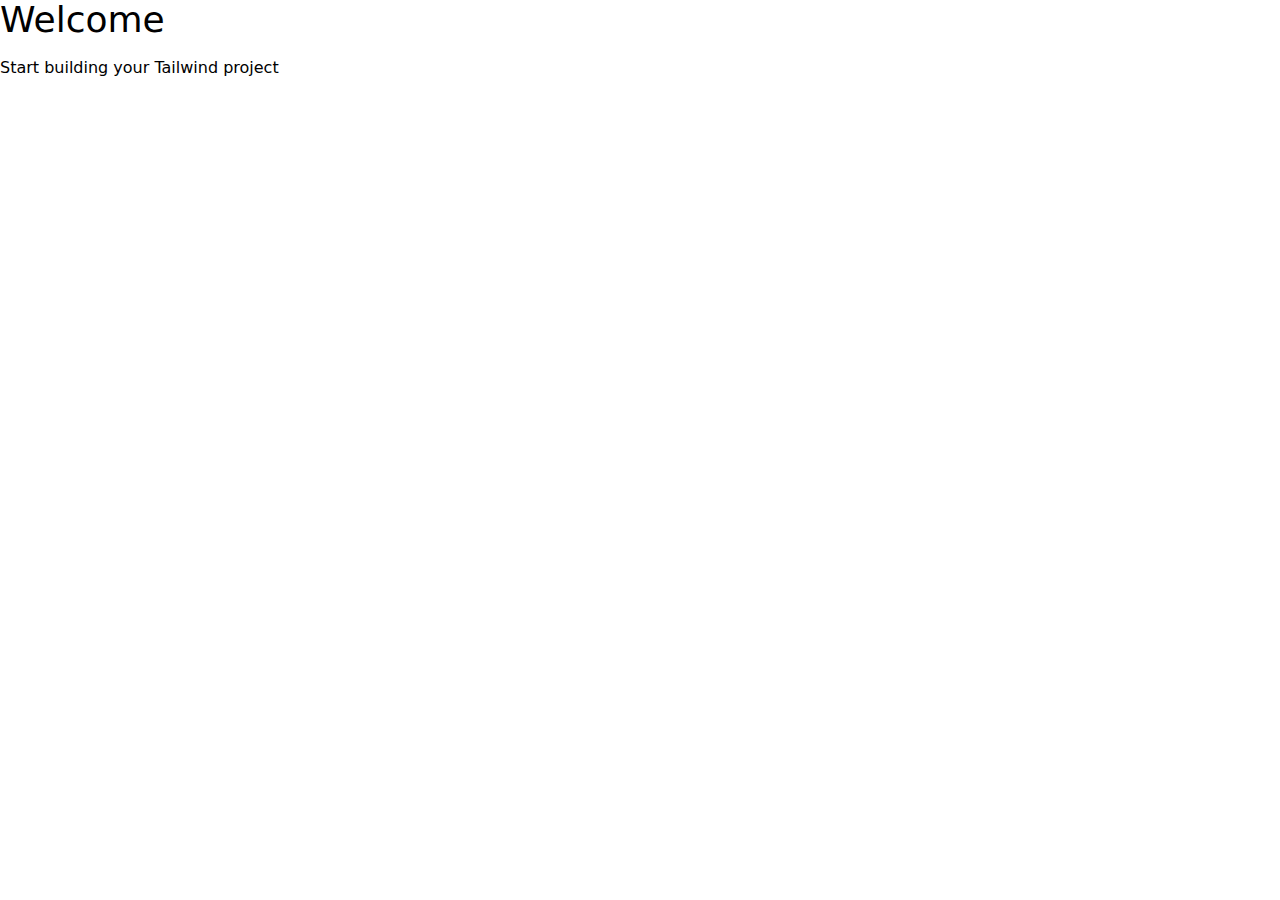
<file: simple-tailwind-starter/index.html>
<!DOCTYPE html>
<html lang="en">
  <head>
    <meta charset="UTF-8" />
    <meta http-equiv="X-UA-Compatible" content="IE=edge" />
    <meta name="viewport" content="width=device-width, initial-scale=1.0" />
    <link rel="stylesheet" href="css/style.css" />
    <title>Simple Tailwind Starter</title>
  </head>
  <body>
    <h1 class="text-4xl mb-4">Welcome</h1>
    <p>Start building your Tailwind project</p>
  </body>
</html>
</file>
<file: clipboard/css/style.css>
/*
! tailwindcss v3.0.24 | MIT License | https://tailwindcss.com
*/

/*
1. Prevent padding and border from affecting element width. (https://github.com/mozdevs/cssremedy/issues/4)
2. Allow adding a border to an element by just adding a border-width. (https://github.com/tailwindcss/tailwindcss/pull/116)
*/

*,
::before,
::after {
  box-sizing: border-box;
  /* 1 */
  border-width: 0;
  /* 2 */
  border-style: solid;
  /* 2 */
  border-color: #e5e7eb;
  /* 2 */
}

::before,
::after {
  --tw-content: '';
}

/*
1. Use a consistent sensible line-height in all browsers.
2. Prevent adjustments of font size after orientation changes in iOS.
3. Use a more readable tab size.
4. Use the user's configured `sans` font-family by default.
*/

html {
  line-height: 1.5;
  /* 1 */
  -webkit-text-size-adjust: 100%;
  /* 2 */
  -moz-tab-size: 4;
  /* 3 */
  -o-tab-size: 4;
     tab-size: 4;
  /* 3 */
  font-family: Bai Jamjuree, sans-serif;
  /* 4 */
}

/*
1. Remove the margin in all browsers.
2. Inherit line-height from `html` so users can set them as a class directly on the `html` element.
*/

body {
  margin: 0;
  /* 1 */
  line-height: inherit;
  /* 2 */
}

/*
1. Add the correct height in Firefox.
2. Correct the inheritance of border color in Firefox. (https://bugzilla.mozilla.org/show_bug.cgi?id=190655)
3. Ensure horizontal rules are visible by default.
*/

hr {
  height: 0;
  /* 1 */
  color: inherit;
  /* 2 */
  border-top-width: 1px;
  /* 3 */
}

/*
Add the correct text decoration in Chrome, Edge, and Safari.
*/

abbr:where([title]) {
  -webkit-text-decoration: underline dotted;
          text-decoration: underline dotted;
}

/*
Remove the default font size and weight for headings.
*/

h1,
h2,
h3,
h4,
h5,
h6 {
  font-size: inherit;
  font-weight: inherit;
}

/*
Reset links to optimize for opt-in styling instead of opt-out.
*/

a {
  color: inherit;
  text-decoration: inherit;
}

/*
Add the correct font weight in Edge and Safari.
*/

b,
strong {
  font-weight: bolder;
}

/*
1. Use the user's configured `mono` font family by default.
2. Correct the odd `em` font sizing in all browsers.
*/

code,
kbd,
samp,
pre {
  font-family: ui-monospace, SFMono-Regular, Menlo, Monaco, Consolas, "Liberation Mono", "Courier New", monospace;
  /* 1 */
  font-size: 1em;
  /* 2 */
}

/*
Add the correct font size in all browsers.
*/

small {
  font-size: 80%;
}

/*
Prevent `sub` and `sup` elements from affecting the line height in all browsers.
*/

sub,
sup {
  font-size: 75%;
  line-height: 0;
  position: relative;
  vertical-align: baseline;
}

sub {
  bottom: -0.25em;
}

sup {
  top: -0.5em;
}

/*
1. Remove text indentation from table contents in Chrome and Safari. (https://bugs.chromium.org/p/chromium/issues/detail?id=999088, https://bugs.webkit.org/show_bug.cgi?id=201297)
2. Correct table border color inheritance in all Chrome and Safari. (https://bugs.chromium.org/p/chromium/issues/detail?id=935729, https://bugs.webkit.org/show_bug.cgi?id=195016)
3. Remove gaps between table borders by default.
*/

table {
  text-indent: 0;
  /* 1 */
  border-color: inherit;
  /* 2 */
  border-collapse: collapse;
  /* 3 */
}

/*
1. Change the font styles in all browsers.
2. Remove the margin in Firefox and Safari.
3. Remove default padding in all browsers.
*/

button,
input,
optgroup,
select,
textarea {
  font-family: inherit;
  /* 1 */
  font-size: 100%;
  /* 1 */
  line-height: inherit;
  /* 1 */
  color: inherit;
  /* 1 */
  margin: 0;
  /* 2 */
  padding: 0;
  /* 3 */
}

/*
Remove the inheritance of text transform in Edge and Firefox.
*/

button,
select {
  text-transform: none;
}

/*
1. Correct the inability to style clickable types in iOS and Safari.
2. Remove default button styles.
*/

button,
[type='button'],
[type='reset'],
[type='submit'] {
  -webkit-appearance: button;
  /* 1 */
  background-color: transparent;
  /* 2 */
  background-image: none;
  /* 2 */
}

/*
Use the modern Firefox focus style for all focusable elements.
*/

:-moz-focusring {
  outline: auto;
}

/*
Remove the additional `:invalid` styles in Firefox. (https://github.com/mozilla/gecko-dev/blob/2f9eacd9d3d995c937b4251a5557d95d494c9be1/layout/style/res/forms.css#L728-L737)
*/

:-moz-ui-invalid {
  box-shadow: none;
}

/*
Add the correct vertical alignment in Chrome and Firefox.
*/

progress {
  vertical-align: baseline;
}

/*
Correct the cursor style of increment and decrement buttons in Safari.
*/

::-webkit-inner-spin-button,
::-webkit-outer-spin-button {
  height: auto;
}

/*
1. Correct the odd appearance in Chrome and Safari.
2. Correct the outline style in Safari.
*/

[type='search'] {
  -webkit-appearance: textfield;
  /* 1 */
  outline-offset: -2px;
  /* 2 */
}

/*
Remove the inner padding in Chrome and Safari on macOS.
*/

::-webkit-search-decoration {
  -webkit-appearance: none;
}

/*
1. Correct the inability to style clickable types in iOS and Safari.
2. Change font properties to `inherit` in Safari.
*/

::-webkit-file-upload-button {
  -webkit-appearance: button;
  /* 1 */
  font: inherit;
  /* 2 */
}

/*
Add the correct display in Chrome and Safari.
*/

summary {
  display: list-item;
}

/*
Removes the default spacing and border for appropriate elements.
*/

blockquote,
dl,
dd,
h1,
h2,
h3,
h4,
h5,
h6,
hr,
figure,
p,
pre {
  margin: 0;
}

fieldset {
  margin: 0;
  padding: 0;
}

legend {
  padding: 0;
}

ol,
ul,
menu {
  list-style: none;
  margin: 0;
  padding: 0;
}

/*
Prevent resizing textareas horizontally by default.
*/

textarea {
  resize: vertical;
}

/*
1. Reset the default placeholder opacity in Firefox. (https://github.com/tailwindlabs/tailwindcss/issues/3300)
2. Set the default placeholder color to the user's configured gray 400 color.
*/

input::-moz-placeholder, textarea::-moz-placeholder {
  opacity: 1;
  /* 1 */
  color: #9ca3af;
  /* 2 */
}

input:-ms-input-placeholder, textarea:-ms-input-placeholder {
  opacity: 1;
  /* 1 */
  color: #9ca3af;
  /* 2 */
}

input::placeholder,
textarea::placeholder {
  opacity: 1;
  /* 1 */
  color: #9ca3af;
  /* 2 */
}

/*
Set the default cursor for buttons.
*/

button,
[role="button"] {
  cursor: pointer;
}

/*
Make sure disabled buttons don't get the pointer cursor.
*/

:disabled {
  cursor: default;
}

/*
1. Make replaced elements `display: block` by default. (https://github.com/mozdevs/cssremedy/issues/14)
2. Add `vertical-align: middle` to align replaced elements more sensibly by default. (https://github.com/jensimmons/cssremedy/issues/14#issuecomment-634934210)
   This can trigger a poorly considered lint error in some tools but is included by design.
*/

img,
svg,
video,
canvas,
audio,
iframe,
embed,
object {
  display: block;
  /* 1 */
  vertical-align: middle;
  /* 2 */
}

/*
Constrain images and videos to the parent width and preserve their intrinsic aspect ratio. (https://github.com/mozdevs/cssremedy/issues/14)
*/

img,
video {
  max-width: 100%;
  height: auto;
}

/*
Ensure the default browser behavior of the `hidden` attribute.
*/

[hidden] {
  display: none;
}

h3 {
  margin-bottom: 2rem;
  font-size: 2.25rem;
  line-height: 2.5rem;
  font-weight: 700;
  --tw-text-opacity: 1;
  color: hsl(210 10% 33% / var(--tw-text-opacity));
}

@media (min-width: 768px) {
  h3 {
    font-size: 3rem;
    line-height: 1;
  }
}

*, ::before, ::after {
  --tw-translate-x: 0;
  --tw-translate-y: 0;
  --tw-rotate: 0;
  --tw-skew-x: 0;
  --tw-skew-y: 0;
  --tw-scale-x: 1;
  --tw-scale-y: 1;
  --tw-pan-x:  ;
  --tw-pan-y:  ;
  --tw-pinch-zoom:  ;
  --tw-scroll-snap-strictness: proximity;
  --tw-ordinal:  ;
  --tw-slashed-zero:  ;
  --tw-numeric-figure:  ;
  --tw-numeric-spacing:  ;
  --tw-numeric-fraction:  ;
  --tw-ring-inset:  ;
  --tw-ring-offset-width: 0px;
  --tw-ring-offset-color: #fff;
  --tw-ring-color: rgb(59 130 246 / 0.5);
  --tw-ring-offset-shadow: 0 0 #0000;
  --tw-ring-shadow: 0 0 #0000;
  --tw-shadow: 0 0 #0000;
  --tw-shadow-colored: 0 0 #0000;
  --tw-blur:  ;
  --tw-brightness:  ;
  --tw-contrast:  ;
  --tw-grayscale:  ;
  --tw-hue-rotate:  ;
  --tw-invert:  ;
  --tw-saturate:  ;
  --tw-sepia:  ;
  --tw-drop-shadow:  ;
  --tw-backdrop-blur:  ;
  --tw-backdrop-brightness:  ;
  --tw-backdrop-contrast:  ;
  --tw-backdrop-grayscale:  ;
  --tw-backdrop-hue-rotate:  ;
  --tw-backdrop-invert:  ;
  --tw-backdrop-opacity:  ;
  --tw-backdrop-saturate:  ;
  --tw-backdrop-sepia:  ;
}

.relative {
  position: relative;
}

.top-0 {
  top: 0px;
}

.right-\[50\%\] {
  right: 50%;
}

.mx-auto {
  margin-left: auto;
  margin-right: auto;
}

.my-16 {
  margin-top: 4rem;
  margin-bottom: 4rem;
}

.my-20 {
  margin-top: 5rem;
  margin-bottom: 5rem;
}

.my-10 {
  margin-top: 2.5rem;
  margin-bottom: 2.5rem;
}

.my-44 {
  margin-top: 11rem;
  margin-bottom: 11rem;
}

.mb-40 {
  margin-bottom: 10rem;
}

.mb-10 {
  margin-bottom: 2.5rem;
}

.mb-8 {
  margin-bottom: 2rem;
}

.mb-24 {
  margin-bottom: 6rem;
}

.mt-16 {
  margin-top: 4rem;
}

.mb-2 {
  margin-bottom: 0.5rem;
}

.mb-16 {
  margin-bottom: 4rem;
}

.mb-6 {
  margin-bottom: 1.5rem;
}

.flex {
  display: flex;
}

.w-32 {
  width: 8rem;
}

.max-w-3xl {
  max-width: 48rem;
}

.max-w-md {
  max-width: 28rem;
}

.max-w-6xl {
  max-width: 72rem;
}

.flex-1 {
  flex: 1 1 0%;
}

.scale-50 {
  --tw-scale-x: .5;
  --tw-scale-y: .5;
  transform: translate(var(--tw-translate-x), var(--tw-translate-y)) rotate(var(--tw-rotate)) skewX(var(--tw-skew-x)) skewY(var(--tw-skew-y)) scaleX(var(--tw-scale-x)) scaleY(var(--tw-scale-y));
}

.flex-col {
  flex-direction: column;
}

.items-center {
  align-items: center;
}

.justify-between {
  justify-content: space-between;
}

.space-y-12 > :not([hidden]) ~ :not([hidden]) {
  --tw-space-y-reverse: 0;
  margin-top: calc(3rem * calc(1 - var(--tw-space-y-reverse)));
  margin-bottom: calc(3rem * var(--tw-space-y-reverse));
}

.space-y-16 > :not([hidden]) ~ :not([hidden]) {
  --tw-space-y-reverse: 0;
  margin-top: calc(4rem * calc(1 - var(--tw-space-y-reverse)));
  margin-bottom: calc(4rem * var(--tw-space-y-reverse));
}

.space-y-5 > :not([hidden]) ~ :not([hidden]) {
  --tw-space-y-reverse: 0;
  margin-top: calc(1.25rem * calc(1 - var(--tw-space-y-reverse)));
  margin-bottom: calc(1.25rem * var(--tw-space-y-reverse));
}

.space-y-6 > :not([hidden]) ~ :not([hidden]) {
  --tw-space-y-reverse: 0;
  margin-top: calc(1.5rem * calc(1 - var(--tw-space-y-reverse)));
  margin-bottom: calc(1.5rem * var(--tw-space-y-reverse));
}

.space-y-4 > :not([hidden]) ~ :not([hidden]) {
  --tw-space-y-reverse: 0;
  margin-top: calc(1rem * calc(1 - var(--tw-space-y-reverse)));
  margin-bottom: calc(1rem * var(--tw-space-y-reverse));
}

.rounded-full {
  border-radius: 9999px;
}

.bg-strongCyan {
  --tw-bg-opacity: 1;
  background-color: hsl(171 66% 44% / var(--tw-bg-opacity));
}

.bg-lightBlue {
  --tw-bg-opacity: 1;
  background-color: hsl(233 100% 69% / var(--tw-bg-opacity));
}

.bg-gray-50 {
  --tw-bg-opacity: 1;
  background-color: rgb(249 250 251 / var(--tw-bg-opacity));
}

.p-4 {
  padding: 1rem;
}

.px-10 {
  padding-left: 2.5rem;
  padding-right: 2.5rem;
}

.px-8 {
  padding-left: 2rem;
  padding-right: 2rem;
}

.py-1 {
  padding-top: 0.25rem;
  padding-bottom: 0.25rem;
}

.pt-16 {
  padding-top: 4rem;
}

.text-center {
  text-align: center;
}

.text-2xl {
  font-size: 1.5rem;
  line-height: 2rem;
}

.text-4xl {
  font-size: 2.25rem;
  line-height: 2.5rem;
}

.text-xl {
  font-size: 1.25rem;
  line-height: 1.75rem;
}

.font-bold {
  font-weight: 700;
}

.leading-9 {
  line-height: 2.25rem;
}

.text-grayishBlue {
  --tw-text-opacity: 1;
  color: hsl(201 11% 66% / var(--tw-text-opacity));
}

.text-darkGrayishBlue {
  --tw-text-opacity: 1;
  color: hsl(210 10% 33% / var(--tw-text-opacity));
}

.shadow-lg {
  --tw-shadow: 0 10px 15px -3px rgb(0 0 0 / 0.1), 0 4px 6px -4px rgb(0 0 0 / 0.1);
  --tw-shadow-colored: 0 10px 15px -3px var(--tw-shadow-color), 0 4px 6px -4px var(--tw-shadow-color);
  box-shadow: var(--tw-ring-offset-shadow, 0 0 #0000), var(--tw-ring-shadow, 0 0 #0000), var(--tw-shadow);
}

.duration-200 {
  transition-duration: 200ms;
}

.section-container {
  margin-left: auto;
  margin-right: auto;
  max-width: 72rem;
  padding-left: 2.5rem;
  padding-right: 2.5rem;
  text-align: center;
}

.button-container {
  display: flex;
  width: 100%;
  flex-direction: column;
  justify-content: center;
}

.button-container > :not([hidden]) ~ :not([hidden]) {
  --tw-space-y-reverse: 0;
  margin-top: calc(1.5rem * calc(1 - var(--tw-space-y-reverse)));
  margin-bottom: calc(1.5rem * var(--tw-space-y-reverse));
}

.button-container {
  font-size: 1.25rem;
  line-height: 1.75rem;
  --tw-text-opacity: 1;
  color: rgb(255 255 255 / var(--tw-text-opacity));
}

@media (min-width: 768px) {
  .button-container {
    flex-direction: row;
  }

  .button-container > :not([hidden]) ~ :not([hidden]) {
    --tw-space-y-reverse: 0;
    margin-top: calc(0px * calc(1 - var(--tw-space-y-reverse)));
    margin-bottom: calc(0px * var(--tw-space-y-reverse));
    --tw-space-x-reverse: 0;
    margin-right: calc(1rem * var(--tw-space-x-reverse));
    margin-left: calc(1rem * calc(1 - var(--tw-space-x-reverse)));
  }
}

body {
  background-image: url('../images/bg-header-desktop.png');
  background-repeat: no-repeat;
  background-size: contain;
}

@media(max-width: 576px) {
  body {
    background-image: url('../images/bg-header-mobile.png');
    background-repeat: no-repeat;
    background-size: contain;
  }
}

.hover\:text-strongCyan:hover {
  --tw-text-opacity: 1;
  color: hsl(171 66% 44% / var(--tw-text-opacity));
}

.hover\:opacity-80:hover {
  opacity: 0.8;
}

@media (min-width: 768px) {
  .md\:absolute {
    position: absolute;
  }

  .md\:mb-60 {
    margin-bottom: 15rem;
  }

  .md\:mb-0 {
    margin-bottom: 0px;
  }

  .md\:ml-24 {
    margin-left: 6rem;
  }

  .md\:w-1\/2 {
    width: 50%;
  }

  .md\:flex-row {
    flex-direction: row;
  }

  .md\:space-x-32 > :not([hidden]) ~ :not([hidden]) {
    --tw-space-x-reverse: 0;
    margin-right: calc(8rem * var(--tw-space-x-reverse));
    margin-left: calc(8rem * calc(1 - var(--tw-space-x-reverse)));
  }

  .md\:space-y-0 > :not([hidden]) ~ :not([hidden]) {
    --tw-space-y-reverse: 0;
    margin-top: calc(0px * calc(1 - var(--tw-space-y-reverse)));
    margin-bottom: calc(0px * var(--tw-space-y-reverse));
  }

  .md\:space-x-12 > :not([hidden]) ~ :not([hidden]) {
    --tw-space-x-reverse: 0;
    margin-right: calc(3rem * var(--tw-space-x-reverse));
    margin-left: calc(3rem * calc(1 - var(--tw-space-x-reverse)));
  }

  .md\:space-x-24 > :not([hidden]) ~ :not([hidden]) {
    --tw-space-x-reverse: 0;
    margin-right: calc(6rem * var(--tw-space-x-reverse));
    margin-left: calc(6rem * calc(1 - var(--tw-space-x-reverse)));
  }

  .md\:pl-16 {
    padding-left: 4rem;
  }

  .md\:text-left {
    text-align: left;
  }

  .md\:text-5xl {
    font-size: 3rem;
    line-height: 1;
  }
}
</file>
<file: loop_studios/css/style.css>
/*
! tailwindcss v3.0.24 | MIT License | https://tailwindcss.com
*/

/*
1. Prevent padding and border from affecting element width. (https://github.com/mozdevs/cssremedy/issues/4)
2. Allow adding a border to an element by just adding a border-width. (https://github.com/tailwindcss/tailwindcss/pull/116)
*/

*,
::before,
::after {
  box-sizing: border-box;
  /* 1 */
  border-width: 0;
  /* 2 */
  border-style: solid;
  /* 2 */
  border-color: #e5e7eb;
  /* 2 */
}

::before,
::after {
  --tw-content: '';
}

/*
1. Use a consistent sensible line-height in all browsers.
2. Prevent adjustments of font size after orientation changes in iOS.
3. Use a more readable tab size.
4. Use the user's configured `sans` font-family by default.
*/

html {
  line-height: 1.5;
  /* 1 */
  -webkit-text-size-adjust: 100%;
  /* 2 */
  -moz-tab-size: 4;
  /* 3 */
  -o-tab-size: 4;
     tab-size: 4;
  /* 3 */
  font-family: Josefin Sans, sans-serif;
  /* 4 */
}

/*
1. Remove the margin in all browsers.
2. Inherit line-height from `html` so users can set them as a class directly on the `html` element.
*/

body {
  margin: 0;
  /* 1 */
  line-height: inherit;
  /* 2 */
}

/*
1. Add the correct height in Firefox.
2. Correct the inheritance of border color in Firefox. (https://bugzilla.mozilla.org/show_bug.cgi?id=190655)
3. Ensure horizontal rules are visible by default.
*/

hr {
  height: 0;
  /* 1 */
  color: inherit;
  /* 2 */
  border-top-width: 1px;
  /* 3 */
}

/*
Add the correct text decoration in Chrome, Edge, and Safari.
*/

abbr:where([title]) {
  -webkit-text-decoration: underline dotted;
          text-decoration: underline dotted;
}

/*
Remove the default font size and weight for headings.
*/

h1,
h2,
h3,
h4,
h5,
h6 {
  font-size: inherit;
  font-weight: inherit;
}

/*
Reset links to optimize for opt-in styling instead of opt-out.
*/

a {
  color: inherit;
  text-decoration: inherit;
}

/*
Add the correct font weight in Edge and Safari.
*/

b,
strong {
  font-weight: bolder;
}

/*
1. Use the user's configured `mono` font family by default.
2. Correct the odd `em` font sizing in all browsers.
*/

code,
kbd,
samp,
pre {
  font-family: ui-monospace, SFMono-Regular, Menlo, Monaco, Consolas, "Liberation Mono", "Courier New", monospace;
  /* 1 */
  font-size: 1em;
  /* 2 */
}

/*
Add the correct font size in all browsers.
*/

small {
  font-size: 80%;
}

/*
Prevent `sub` and `sup` elements from affecting the line height in all browsers.
*/

sub,
sup {
  font-size: 75%;
  line-height: 0;
  position: relative;
  vertical-align: baseline;
}

sub {
  bottom: -0.25em;
}

sup {
  top: -0.5em;
}

/*
1. Remove text indentation from table contents in Chrome and Safari. (https://bugs.chromium.org/p/chromium/issues/detail?id=999088, https://bugs.webkit.org/show_bug.cgi?id=201297)
2. Correct table border color inheritance in all Chrome and Safari. (https://bugs.chromium.org/p/chromium/issues/detail?id=935729, https://bugs.webkit.org/show_bug.cgi?id=195016)
3. Remove gaps between table borders by default.
*/

table {
  text-indent: 0;
  /* 1 */
  border-color: inherit;
  /* 2 */
  border-collapse: collapse;
  /* 3 */
}

/*
1. Change the font styles in all browsers.
2. Remove the margin in Firefox and Safari.
3. Remove default padding in all browsers.
*/

button,
input,
optgroup,
select,
textarea {
  font-family: inherit;
  /* 1 */
  font-size: 100%;
  /* 1 */
  line-height: inherit;
  /* 1 */
  color: inherit;
  /* 1 */
  margin: 0;
  /* 2 */
  padding: 0;
  /* 3 */
}

/*
Remove the inheritance of text transform in Edge and Firefox.
*/

button,
select {
  text-transform: none;
}

/*
1. Correct the inability to style clickable types in iOS and Safari.
2. Remove default button styles.
*/

button,
[type='button'],
[type='reset'],
[type='submit'] {
  -webkit-appearance: button;
  /* 1 */
  background-color: transparent;
  /* 2 */
  background-image: none;
  /* 2 */
}

/*
Use the modern Firefox focus style for all focusable elements.
*/

:-moz-focusring {
  outline: auto;
}

/*
Remove the additional `:invalid` styles in Firefox. (https://github.com/mozilla/gecko-dev/blob/2f9eacd9d3d995c937b4251a5557d95d494c9be1/layout/style/res/forms.css#L728-L737)
*/

:-moz-ui-invalid {
  box-shadow: none;
}

/*
Add the correct vertical alignment in Chrome and Firefox.
*/

progress {
  vertical-align: baseline;
}

/*
Correct the cursor style of increment and decrement buttons in Safari.
*/

::-webkit-inner-spin-button,
::-webkit-outer-spin-button {
  height: auto;
}

/*
1. Correct the odd appearance in Chrome and Safari.
2. Correct the outline style in Safari.
*/

[type='search'] {
  -webkit-appearance: textfield;
  /* 1 */
  outline-offset: -2px;
  /* 2 */
}

/*
Remove the inner padding in Chrome and Safari on macOS.
*/

::-webkit-search-decoration {
  -webkit-appearance: none;
}

/*
1. Correct the inability to style clickable types in iOS and Safari.
2. Change font properties to `inherit` in Safari.
*/

::-webkit-file-upload-button {
  -webkit-appearance: button;
  /* 1 */
  font: inherit;
  /* 2 */
}

/*
Add the correct display in Chrome and Safari.
*/

summary {
  display: list-item;
}

/*
Removes the default spacing and border for appropriate elements.
*/

blockquote,
dl,
dd,
h1,
h2,
h3,
h4,
h5,
h6,
hr,
figure,
p,
pre {
  margin: 0;
}

fieldset {
  margin: 0;
  padding: 0;
}

legend {
  padding: 0;
}

ol,
ul,
menu {
  list-style: none;
  margin: 0;
  padding: 0;
}

/*
Prevent resizing textareas horizontally by default.
*/

textarea {
  resize: vertical;
}

/*
1. Reset the default placeholder opacity in Firefox. (https://github.com/tailwindlabs/tailwindcss/issues/3300)
2. Set the default placeholder color to the user's configured gray 400 color.
*/

input::-moz-placeholder, textarea::-moz-placeholder {
  opacity: 1;
  /* 1 */
  color: #9ca3af;
  /* 2 */
}

input:-ms-input-placeholder, textarea:-ms-input-placeholder {
  opacity: 1;
  /* 1 */
  color: #9ca3af;
  /* 2 */
}

input::placeholder,
textarea::placeholder {
  opacity: 1;
  /* 1 */
  color: #9ca3af;
  /* 2 */
}

/*
Set the default cursor for buttons.
*/

button,
[role="button"] {
  cursor: pointer;
}

/*
Make sure disabled buttons don't get the pointer cursor.
*/

:disabled {
  cursor: default;
}

/*
1. Make replaced elements `display: block` by default. (https://github.com/mozdevs/cssremedy/issues/14)
2. Add `vertical-align: middle` to align replaced elements more sensibly by default. (https://github.com/jensimmons/cssremedy/issues/14#issuecomment-634934210)
   This can trigger a poorly considered lint error in some tools but is included by design.
*/

img,
svg,
video,
canvas,
audio,
iframe,
embed,
object {
  display: block;
  /* 1 */
  vertical-align: middle;
  /* 2 */
}

/*
Constrain images and videos to the parent width and preserve their intrinsic aspect ratio. (https://github.com/mozdevs/cssremedy/issues/14)
*/

img,
video {
  max-width: 100%;
  height: auto;
}

/*
Ensure the default browser behavior of the `hidden` attribute.
*/

[hidden] {
  display: none;
}

h5 {
  position: absolute;
  bottom: 1rem;
  width: 13rem;
  padding-left: 1.5rem;
  padding-right: 1.5rem;
  transition-duration: 200ms;
}

.group:hover h5 {
  --tw-scale-x: 1.1;
  --tw-scale-y: 1.1;
  transform: translate(var(--tw-translate-x), var(--tw-translate-y)) rotate(var(--tw-rotate)) skewX(var(--tw-skew-x)) skewY(var(--tw-skew-y)) scaleX(var(--tw-scale-x)) scaleY(var(--tw-scale-y));
  --tw-text-opacity: 1;
  color: rgb(0 0 0 / var(--tw-text-opacity));
}

@media (min-width: 768px) {
  h5 {
    bottom: 2rem;
    padding-left: 2.5rem;
    padding-right: 2.5rem;
  }
}

*, ::before, ::after {
  --tw-translate-x: 0;
  --tw-translate-y: 0;
  --tw-rotate: 0;
  --tw-skew-x: 0;
  --tw-skew-y: 0;
  --tw-scale-x: 1;
  --tw-scale-y: 1;
  --tw-pan-x:  ;
  --tw-pan-y:  ;
  --tw-pinch-zoom:  ;
  --tw-scroll-snap-strictness: proximity;
  --tw-ordinal:  ;
  --tw-slashed-zero:  ;
  --tw-numeric-figure:  ;
  --tw-numeric-spacing:  ;
  --tw-numeric-fraction:  ;
  --tw-ring-inset:  ;
  --tw-ring-offset-width: 0px;
  --tw-ring-offset-color: #fff;
  --tw-ring-color: rgb(59 130 246 / 0.5);
  --tw-ring-offset-shadow: 0 0 #0000;
  --tw-ring-shadow: 0 0 #0000;
  --tw-shadow: 0 0 #0000;
  --tw-shadow-colored: 0 0 #0000;
  --tw-blur:  ;
  --tw-brightness:  ;
  --tw-contrast:  ;
  --tw-grayscale:  ;
  --tw-hue-rotate:  ;
  --tw-invert:  ;
  --tw-saturate:  ;
  --tw-sepia:  ;
  --tw-drop-shadow:  ;
  --tw-backdrop-blur:  ;
  --tw-backdrop-brightness:  ;
  --tw-backdrop-contrast:  ;
  --tw-backdrop-grayscale:  ;
  --tw-backdrop-hue-rotate:  ;
  --tw-backdrop-invert:  ;
  --tw-backdrop-opacity:  ;
  --tw-backdrop-saturate:  ;
  --tw-backdrop-sepia:  ;
}

.container {
  width: 100%;
}

@media (min-width: 480px) {
  .container {
    max-width: 480px;
  }
}

@media (min-width: 768px) {
  .container {
    max-width: 768px;
  }
}

@media (min-width: 976px) {
  .container {
    max-width: 976px;
  }
}

@media (min-width: 1440px) {
  .container {
    max-width: 1440px;
  }
}

.btn {
  margin-top: 0px;
  margin-bottom: 0px;
  border-width: 2px;
  --tw-border-opacity: 1;
  border-color: rgb(0 0 0 / var(--tw-border-opacity));
  padding-left: 2.5rem;
  padding-right: 2.5rem;
  padding-top: 0.5rem;
  padding-bottom: 0.5rem;
  font-family: Alata;
  font-weight: 700;
  text-transform: uppercase;
  letter-spacing: .3em;
}

.btn:hover {
  --tw-bg-opacity: 1;
  background-color: rgb(0 0 0 / var(--tw-bg-opacity));
  --tw-text-opacity: 1;
  color: rgb(255 255 255 / var(--tw-text-opacity));
}

.absolute {
  position: absolute;
}

.relative {
  position: relative;
}

.top-0 {
  top: 0px;
}

.bottom-0 {
  bottom: 0px;
}

.left-0 {
  left: 0px;
}

.top-48 {
  top: 12rem;
}

.z-40 {
  z-index: 40;
}

.mx-auto {
  margin-left: auto;
  margin-right: auto;
}

.mx-2 {
  margin-left: 0.5rem;
  margin-right: 0.5rem;
}

.my-32 {
  margin-top: 8rem;
  margin-bottom: 8rem;
}

.mt-32 {
  margin-top: 8rem;
}

.mb-32 {
  margin-bottom: 8rem;
}

.mt-10 {
  margin-top: 2.5rem;
}

.mb-6 {
  margin-bottom: 1.5rem;
}

.mb-20 {
  margin-bottom: 5rem;
}

.mb-8 {
  margin-bottom: 2rem;
}

.block {
  display: block;
}

.flex {
  display: flex;
}

.hidden {
  display: none;
}

.h-10 {
  height: 2.5rem;
}

.h-8 {
  height: 2rem;
}

.h-6 {
  height: 1.5rem;
}

.min-h-screen {
  min-height: 100vh;
}

.w-full {
  width: 100%;
}

.w-44 {
  width: 11rem;
}

.max-w-6xl {
  max-width: 72rem;
}

.max-w-lg {
  max-width: 32rem;
}

.max-w-md {
  max-width: 28rem;
}

.flex-col {
  flex-direction: column;
}

.items-start {
  align-items: flex-start;
}

.items-center {
  align-items: center;
}

.justify-center {
  justify-content: center;
}

.justify-between {
  justify-content: space-between;
}

.space-y-3 > :not([hidden]) ~ :not([hidden]) {
  --tw-space-y-reverse: 0;
  margin-top: calc(0.75rem * calc(1 - var(--tw-space-y-reverse)));
  margin-bottom: calc(0.75rem * var(--tw-space-y-reverse));
}

.space-y-6 > :not([hidden]) ~ :not([hidden]) {
  --tw-space-y-reverse: 0;
  margin-top: calc(1.5rem * calc(1 - var(--tw-space-y-reverse)));
  margin-bottom: calc(1.5rem * var(--tw-space-y-reverse));
}

.space-y-8 > :not([hidden]) ~ :not([hidden]) {
  --tw-space-y-reverse: 0;
  margin-top: calc(2rem * calc(1 - var(--tw-space-y-reverse)));
  margin-bottom: calc(2rem * var(--tw-space-y-reverse));
}

.space-y-4 > :not([hidden]) ~ :not([hidden]) {
  --tw-space-y-reverse: 0;
  margin-top: calc(1rem * calc(1 - var(--tw-space-y-reverse)));
  margin-bottom: calc(1rem * var(--tw-space-y-reverse));
}

.space-x-4 > :not([hidden]) ~ :not([hidden]) {
  --tw-space-x-reverse: 0;
  margin-right: calc(1rem * var(--tw-space-x-reverse));
  margin-left: calc(1rem * calc(1 - var(--tw-space-x-reverse)));
}

.self-end {
  align-self: flex-end;
}

.border-2 {
  border-width: 2px;
}

.bg-black {
  --tw-bg-opacity: 1;
  background-color: rgb(0 0 0 / var(--tw-bg-opacity));
}

.bg-white {
  --tw-bg-opacity: 1;
  background-color: rgb(255 255 255 / var(--tw-bg-opacity));
}

.p-4 {
  padding: 1rem;
}

.px-6 {
  padding-left: 1.5rem;
  padding-right: 1.5rem;
}

.py-12 {
  padding-top: 3rem;
  padding-bottom: 3rem;
}

.py-1 {
  padding-top: 0.25rem;
  padding-bottom: 0.25rem;
}

.py-10 {
  padding-top: 2.5rem;
  padding-bottom: 2.5rem;
}

.pt-40 {
  padding-top: 10rem;
}

.pl-12 {
  padding-left: 3rem;
}

.pr-0 {
  padding-right: 0px;
}

.text-center {
  text-align: center;
}

.font-alata {
  font-family: Alata;
}

.font-sans {
  font-family: Josefin Sans, sans-serif;
}

.text-lg {
  font-size: 1.125rem;
  line-height: 1.75rem;
}

.text-4xl {
  font-size: 2.25rem;
  line-height: 2.5rem;
}

.font-bold {
  font-weight: 700;
}

.uppercase {
  text-transform: uppercase;
}

.text-white {
  --tw-text-opacity: 1;
  color: rgb(255 255 255 / var(--tw-text-opacity));
}

.text-gray-900 {
  --tw-text-opacity: 1;
  color: rgb(17 24 39 / var(--tw-text-opacity));
}

.text-gray-500 {
  --tw-text-opacity: 1;
  color: rgb(107 114 128 / var(--tw-text-opacity));
}

.duration-200 {
  transition-duration: 200ms;
}

.item-container {
  display: flex;
  width: 100%;
  flex-direction: column;
  justify-content: space-between;
}

.item-container > :not([hidden]) ~ :not([hidden]) {
  --tw-space-y-reverse: 0;
  margin-top: calc(1.5rem * calc(1 - var(--tw-space-y-reverse)));
  margin-bottom: calc(1.5rem * var(--tw-space-y-reverse));
}

.item-container {
  font-size: 1.5rem;
  line-height: 2rem;
  text-transform: uppercase;
  --tw-text-opacity: 1;
  color: rgb(255 255 255 / var(--tw-text-opacity));
}

@media (min-width: 768px) {
  .item-container {
    flex-direction: row;
  }

  .item-container > :not([hidden]) ~ :not([hidden]) {
    --tw-space-y-reverse: 0;
    margin-top: calc(0px * calc(1 - var(--tw-space-y-reverse)));
    margin-bottom: calc(0px * var(--tw-space-y-reverse));
    --tw-space-x-reverse: 0;
    margin-right: calc(2rem * var(--tw-space-x-reverse));
    margin-left: calc(2rem * calc(1 - var(--tw-space-x-reverse)));
  }
}

.item {
  position: relative;
  overflow: hidden;
}

@media (min-width: 768px) {
  .item {
    width: 25%;
  }
}

.item-gradient {
  position: absolute;
  top: 0px;
  bottom: 0px;
  right: 0px;
  left: 0px;
  background-image: linear-gradient(to bottom, var(--tw-gradient-stops));
  --tw-gradient-from: transparent;
  --tw-gradient-stops: var(--tw-gradient-from), var(--tw-gradient-to, rgb(0 0 0 / 0));
  --tw-gradient-to: #111827;
}

.group:hover .item-gradient {
  --tw-gradient-from: #f9fafb;
  --tw-gradient-stops: var(--tw-gradient-from), var(--tw-gradient-to, rgb(249 250 251 / 0));
  --tw-gradient-to: #fff;
  opacity: 0.7;
}

#hero {
  background-image: url('../images/desktop/image-hero.jpg');
  background-repeat: no-repeat;
  background-size: cover;
}

@media (max-width: 576px) {
  #hero {
    background-image: url('../images/mobile/image-hero.jpg');
    background-position: center;
  }
}

/* Hamburger Menu */

.hamburger {
  cursor: pointer;
  width: 24px;
  height: 24px;
  transition: all 0.25s;
  position: relative;
}

.hamburger-top,
  .hamburger-middle,
  .hamburger-bottom {
  position: absolute;
  width: 24px;
  height: 2px;
  top: 0;
  left: 0;
  background: #fff;
  transform: rotate(0);
  transition: all 0.5s;
}

.hamburger-middle {
  transform: translateY(7px);
}

.hamburger-bottom {
  transform: translateY(14px);
}

.open {
  transform: rotate(90deg);
}

.open .hamburger-top {
  transform: rotate(45deg) translateY(6px) translateX(6px);
}

.open .hamburger-middle {
  display: none;
}

.open .hamburger-bottom {
  transform: rotate(-45deg) translateY(6px) translateX(-6px);
}

.hover\:text-pink-500:hover {
  --tw-text-opacity: 1;
  color: rgb(236 72 153 / var(--tw-text-opacity));
}

.focus\:outline-none:focus {
  outline: 2px solid transparent;
  outline-offset: 2px;
}

.group:hover .group-hover\:scale-110 {
  --tw-scale-x: 1.1;
  --tw-scale-y: 1.1;
  transform: translate(var(--tw-translate-x), var(--tw-translate-y)) rotate(var(--tw-rotate)) skewX(var(--tw-skew-x)) skewY(var(--tw-skew-y)) scaleX(var(--tw-scale-x)) scaleY(var(--tw-scale-y));
}

.group:hover .group-hover\:border-b {
  border-bottom-width: 1px;
}

.group:hover .group-hover\:border-blue-50 {
  --tw-border-opacity: 1;
  border-color: rgb(239 246 255 / var(--tw-border-opacity));
}

@media (min-width: 768px) {
  .md\:absolute {
    position: absolute;
  }

  .md\:right-0 {
    right: 0px;
  }

  .md\:m-32 {
    margin: 8rem;
  }

  .md\:mx-0 {
    margin-left: 0px;
    margin-right: 0px;
  }

  .md\:mt-0 {
    margin-top: 0px;
  }

  .md\:ml-3 {
    margin-left: 0.75rem;
  }

  .md\:block {
    display: block;
  }

  .md\:flex {
    display: flex;
  }

  .md\:hidden {
    display: none;
  }

  .md\:flex-row {
    flex-direction: row;
  }

  .md\:items-start {
    align-items: flex-start;
  }

  .md\:justify-end {
    justify-content: flex-end;
  }

  .md\:justify-between {
    justify-content: space-between;
  }

  .md\:space-x-8 > :not([hidden]) ~ :not([hidden]) {
    --tw-space-x-reverse: 0;
    margin-right: calc(2rem * var(--tw-space-x-reverse));
    margin-left: calc(2rem * calc(1 - var(--tw-space-x-reverse)));
  }

  .md\:space-y-0 > :not([hidden]) ~ :not([hidden]) {
    --tw-space-y-reverse: 0;
    margin-top: calc(0px * calc(1 - var(--tw-space-y-reverse)));
    margin-bottom: calc(0px * var(--tw-space-y-reverse));
  }

  .md\:space-y-4 > :not([hidden]) ~ :not([hidden]) {
    --tw-space-y-reverse: 0;
    margin-top: calc(1rem * calc(1 - var(--tw-space-y-reverse)));
    margin-bottom: calc(1rem * var(--tw-space-y-reverse));
  }

  .md\:space-x-6 > :not([hidden]) ~ :not([hidden]) {
    --tw-space-x-reverse: 0;
    margin-right: calc(1.5rem * var(--tw-space-x-reverse));
    margin-left: calc(1.5rem * calc(1 - var(--tw-space-x-reverse)));
  }

  .md\:p-10 {
    padding: 2.5rem;
  }

  .md\:px-0 {
    padding-left: 0px;
    padding-right: 0px;
  }

  .md\:py-20 {
    padding-top: 5rem;
    padding-bottom: 5rem;
  }

  .md\:pl-20 {
    padding-left: 5rem;
  }

  .md\:text-left {
    text-align: left;
  }

  .md\:text-6xl {
    font-size: 3.75rem;
    line-height: 1;
  }

  .md\:text-5xl {
    font-size: 3rem;
    line-height: 1;
  }
}
</file>
<file: shortly/css/style.css>
/*
! tailwindcss v3.0.24 | MIT License | https://tailwindcss.com
*/

/*
1. Prevent padding and border from affecting element width. (https://github.com/mozdevs/cssremedy/issues/4)
2. Allow adding a border to an element by just adding a border-width. (https://github.com/tailwindcss/tailwindcss/pull/116)
*/

*,
::before,
::after {
  box-sizing: border-box;
  /* 1 */
  border-width: 0;
  /* 2 */
  border-style: solid;
  /* 2 */
  border-color: #e5e7eb;
  /* 2 */
}

::before,
::after {
  --tw-content: '';
}

/*
1. Use a consistent sensible line-height in all browsers.
2. Prevent adjustments of font size after orientation changes in iOS.
3. Use a more readable tab size.
4. Use the user's configured `sans` font-family by default.
*/

html {
  line-height: 1.5;
  /* 1 */
  -webkit-text-size-adjust: 100%;
  /* 2 */
  -moz-tab-size: 4;
  /* 3 */
  -o-tab-size: 4;
     tab-size: 4;
  /* 3 */
  font-family: Poppins, sans-serif;
  /* 4 */
}

/*
1. Remove the margin in all browsers.
2. Inherit line-height from `html` so users can set them as a class directly on the `html` element.
*/

body {
  margin: 0;
  /* 1 */
  line-height: inherit;
  /* 2 */
}

/*
1. Add the correct height in Firefox.
2. Correct the inheritance of border color in Firefox. (https://bugzilla.mozilla.org/show_bug.cgi?id=190655)
3. Ensure horizontal rules are visible by default.
*/

hr {
  height: 0;
  /* 1 */
  color: inherit;
  /* 2 */
  border-top-width: 1px;
  /* 3 */
}

/*
Add the correct text decoration in Chrome, Edge, and Safari.
*/

abbr:where([title]) {
  -webkit-text-decoration: underline dotted;
          text-decoration: underline dotted;
}

/*
Remove the default font size and weight for headings.
*/

h1,
h2,
h3,
h4,
h5,
h6 {
  font-size: inherit;
  font-weight: inherit;
}

/*
Reset links to optimize for opt-in styling instead of opt-out.
*/

a {
  color: inherit;
  text-decoration: inherit;
}

/*
Add the correct font weight in Edge and Safari.
*/

b,
strong {
  font-weight: bolder;
}

/*
1. Use the user's configured `mono` font family by default.
2. Correct the odd `em` font sizing in all browsers.
*/

code,
kbd,
samp,
pre {
  font-family: ui-monospace, SFMono-Regular, Menlo, Monaco, Consolas, "Liberation Mono", "Courier New", monospace;
  /* 1 */
  font-size: 1em;
  /* 2 */
}

/*
Add the correct font size in all browsers.
*/

small {
  font-size: 80%;
}

/*
Prevent `sub` and `sup` elements from affecting the line height in all browsers.
*/

sub,
sup {
  font-size: 75%;
  line-height: 0;
  position: relative;
  vertical-align: baseline;
}

sub {
  bottom: -0.25em;
}

sup {
  top: -0.5em;
}

/*
1. Remove text indentation from table contents in Chrome and Safari. (https://bugs.chromium.org/p/chromium/issues/detail?id=999088, https://bugs.webkit.org/show_bug.cgi?id=201297)
2. Correct table border color inheritance in all Chrome and Safari. (https://bugs.chromium.org/p/chromium/issues/detail?id=935729, https://bugs.webkit.org/show_bug.cgi?id=195016)
3. Remove gaps between table borders by default.
*/

table {
  text-indent: 0;
  /* 1 */
  border-color: inherit;
  /* 2 */
  border-collapse: collapse;
  /* 3 */
}

/*
1. Change the font styles in all browsers.
2. Remove the margin in Firefox and Safari.
3. Remove default padding in all browsers.
*/

button,
input,
optgroup,
select,
textarea {
  font-family: inherit;
  /* 1 */
  font-size: 100%;
  /* 1 */
  line-height: inherit;
  /* 1 */
  color: inherit;
  /* 1 */
  margin: 0;
  /* 2 */
  padding: 0;
  /* 3 */
}

/*
Remove the inheritance of text transform in Edge and Firefox.
*/

button,
select {
  text-transform: none;
}

/*
1. Correct the inability to style clickable types in iOS and Safari.
2. Remove default button styles.
*/

button,
[type='button'],
[type='reset'],
[type='submit'] {
  -webkit-appearance: button;
  /* 1 */
  background-color: transparent;
  /* 2 */
  background-image: none;
  /* 2 */
}

/*
Use the modern Firefox focus style for all focusable elements.
*/

:-moz-focusring {
  outline: auto;
}

/*
Remove the additional `:invalid` styles in Firefox. (https://github.com/mozilla/gecko-dev/blob/2f9eacd9d3d995c937b4251a5557d95d494c9be1/layout/style/res/forms.css#L728-L737)
*/

:-moz-ui-invalid {
  box-shadow: none;
}

/*
Add the correct vertical alignment in Chrome and Firefox.
*/

progress {
  vertical-align: baseline;
}

/*
Correct the cursor style of increment and decrement buttons in Safari.
*/

::-webkit-inner-spin-button,
::-webkit-outer-spin-button {
  height: auto;
}

/*
1. Correct the odd appearance in Chrome and Safari.
2. Correct the outline style in Safari.
*/

[type='search'] {
  -webkit-appearance: textfield;
  /* 1 */
  outline-offset: -2px;
  /* 2 */
}

/*
Remove the inner padding in Chrome and Safari on macOS.
*/

::-webkit-search-decoration {
  -webkit-appearance: none;
}

/*
1. Correct the inability to style clickable types in iOS and Safari.
2. Change font properties to `inherit` in Safari.
*/

::-webkit-file-upload-button {
  -webkit-appearance: button;
  /* 1 */
  font: inherit;
  /* 2 */
}

/*
Add the correct display in Chrome and Safari.
*/

summary {
  display: list-item;
}

/*
Removes the default spacing and border for appropriate elements.
*/

blockquote,
dl,
dd,
h1,
h2,
h3,
h4,
h5,
h6,
hr,
figure,
p,
pre {
  margin: 0;
}

fieldset {
  margin: 0;
  padding: 0;
}

legend {
  padding: 0;
}

ol,
ul,
menu {
  list-style: none;
  margin: 0;
  padding: 0;
}

/*
Prevent resizing textareas horizontally by default.
*/

textarea {
  resize: vertical;
}

/*
1. Reset the default placeholder opacity in Firefox. (https://github.com/tailwindlabs/tailwindcss/issues/3300)
2. Set the default placeholder color to the user's configured gray 400 color.
*/

input::-moz-placeholder, textarea::-moz-placeholder {
  opacity: 1;
  /* 1 */
  color: #9ca3af;
  /* 2 */
}

input:-ms-input-placeholder, textarea:-ms-input-placeholder {
  opacity: 1;
  /* 1 */
  color: #9ca3af;
  /* 2 */
}

input::placeholder,
textarea::placeholder {
  opacity: 1;
  /* 1 */
  color: #9ca3af;
  /* 2 */
}

/*
Set the default cursor for buttons.
*/

button,
[role="button"] {
  cursor: pointer;
}

/*
Make sure disabled buttons don't get the pointer cursor.
*/

:disabled {
  cursor: default;
}

/*
1. Make replaced elements `display: block` by default. (https://github.com/mozdevs/cssremedy/issues/14)
2. Add `vertical-align: middle` to align replaced elements more sensibly by default. (https://github.com/jensimmons/cssremedy/issues/14#issuecomment-634934210)
   This can trigger a poorly considered lint error in some tools but is included by design.
*/

img,
svg,
video,
canvas,
audio,
iframe,
embed,
object {
  display: block;
  /* 1 */
  vertical-align: middle;
  /* 2 */
}

/*
Constrain images and videos to the parent width and preserve their intrinsic aspect ratio. (https://github.com/mozdevs/cssremedy/issues/14)
*/

img,
video {
  max-width: 100%;
  height: auto;
}

/*
Ensure the default browser behavior of the `hidden` attribute.
*/

[hidden] {
  display: none;
}

*, ::before, ::after {
  --tw-translate-x: 0;
  --tw-translate-y: 0;
  --tw-rotate: 0;
  --tw-skew-x: 0;
  --tw-skew-y: 0;
  --tw-scale-x: 1;
  --tw-scale-y: 1;
  --tw-pan-x:  ;
  --tw-pan-y:  ;
  --tw-pinch-zoom:  ;
  --tw-scroll-snap-strictness: proximity;
  --tw-ordinal:  ;
  --tw-slashed-zero:  ;
  --tw-numeric-figure:  ;
  --tw-numeric-spacing:  ;
  --tw-numeric-fraction:  ;
  --tw-ring-inset:  ;
  --tw-ring-offset-width: 0px;
  --tw-ring-offset-color: #fff;
  --tw-ring-color: rgb(59 130 246 / 0.5);
  --tw-ring-offset-shadow: 0 0 #0000;
  --tw-ring-shadow: 0 0 #0000;
  --tw-shadow: 0 0 #0000;
  --tw-shadow-colored: 0 0 #0000;
  --tw-blur:  ;
  --tw-brightness:  ;
  --tw-contrast:  ;
  --tw-grayscale:  ;
  --tw-hue-rotate:  ;
  --tw-invert:  ;
  --tw-saturate:  ;
  --tw-sepia:  ;
  --tw-drop-shadow:  ;
  --tw-backdrop-blur:  ;
  --tw-backdrop-brightness:  ;
  --tw-backdrop-contrast:  ;
  --tw-backdrop-grayscale:  ;
  --tw-backdrop-hue-rotate:  ;
  --tw-backdrop-invert:  ;
  --tw-backdrop-opacity:  ;
  --tw-backdrop-saturate:  ;
  --tw-backdrop-sepia:  ;
}

.container {
  width: 100%;
}

@media (min-width: 640px) {
  .container {
    max-width: 640px;
  }
}

@media (min-width: 768px) {
  .container {
    max-width: 768px;
  }
}

@media (min-width: 1024px) {
  .container {
    max-width: 1024px;
  }
}

@media (min-width: 1280px) {
  .container {
    max-width: 1280px;
  }
}

@media (min-width: 1536px) {
  .container {
    max-width: 1536px;
  }
}

.absolute {
  position: absolute;
}

.relative {
  position: relative;
}

.left-6 {
  left: 1.5rem;
}

.right-6 {
  right: 1.5rem;
}

.top-20 {
  top: 5rem;
}

.left-7 {
  left: 1.75rem;
}

.bottom-3 {
  bottom: 0.75rem;
}

.top-24 {
  top: 6rem;
}

.left-16 {
  left: 4rem;
}

.left-1\/2 {
  left: 50%;
}

.-top-10 {
  top: -2.5rem;
}

.mx-auto {
  margin-left: auto;
  margin-right: auto;
}

.mb-44 {
  margin-bottom: 11rem;
}

.mb-24 {
  margin-bottom: 6rem;
}

.-mt-20 {
  margin-top: -5rem;
}

.mb-6 {
  margin-bottom: 1.5rem;
}

.-ml-1 {
  margin-left: -0.25rem;
}

.-ml-10 {
  margin-left: -2.5rem;
}

.mt-24 {
  margin-top: 6rem;
}

.mb-5 {
  margin-bottom: 1.25rem;
}

.block {
  display: block;
}

.flex {
  display: flex;
}

.hidden {
  display: none;
}

.h-3 {
  height: 0.75rem;
}

.h-full {
  height: 100%;
}

.h-20 {
  height: 5rem;
}

.w-full {
  width: 100%;
}

.w-10\/12 {
  width: 83.333333%;
}

.w-2 {
  width: 0.5rem;
}

.w-20 {
  width: 5rem;
}

.max-w-4xl {
  max-width: 56rem;
}

.max-w-xs {
  max-width: 20rem;
}

.flex-1 {
  flex: 1 1 0%;
}

.flex-col {
  flex-direction: column;
}

.flex-col-reverse {
  flex-direction: column-reverse;
}

.items-start {
  align-items: flex-start;
}

.items-center {
  align-items: center;
}

.justify-end {
  justify-content: flex-end;
}

.justify-center {
  justify-content: center;
}

.justify-between {
  justify-content: space-between;
}

.space-x-20 > :not([hidden]) ~ :not([hidden]) {
  --tw-space-x-reverse: 0;
  margin-right: calc(5rem * var(--tw-space-x-reverse));
  margin-left: calc(5rem * calc(1 - var(--tw-space-x-reverse)));
}

.space-x-8 > :not([hidden]) ~ :not([hidden]) {
  --tw-space-x-reverse: 0;
  margin-right: calc(2rem * var(--tw-space-x-reverse));
  margin-left: calc(2rem * calc(1 - var(--tw-space-x-reverse)));
}

.space-x-6 > :not([hidden]) ~ :not([hidden]) {
  --tw-space-x-reverse: 0;
  margin-right: calc(1.5rem * var(--tw-space-x-reverse));
  margin-left: calc(1.5rem * calc(1 - var(--tw-space-x-reverse)));
}

.space-y-6 > :not([hidden]) ~ :not([hidden]) {
  --tw-space-y-reverse: 0;
  margin-top: calc(1.5rem * calc(1 - var(--tw-space-y-reverse)));
  margin-bottom: calc(1.5rem * var(--tw-space-y-reverse));
}

.space-y-10 > :not([hidden]) ~ :not([hidden]) {
  --tw-space-y-reverse: 0;
  margin-top: calc(2.5rem * calc(1 - var(--tw-space-y-reverse)));
  margin-bottom: calc(2.5rem * var(--tw-space-y-reverse));
}

.space-y-4 > :not([hidden]) ~ :not([hidden]) {
  --tw-space-y-reverse: 0;
  margin-top: calc(1rem * calc(1 - var(--tw-space-y-reverse)));
  margin-bottom: calc(1rem * var(--tw-space-y-reverse));
}

.space-x-4 > :not([hidden]) ~ :not([hidden]) {
  --tw-space-x-reverse: 0;
  margin-right: calc(1rem * var(--tw-space-x-reverse));
  margin-left: calc(1rem * calc(1 - var(--tw-space-x-reverse)));
}

.space-y-2 > :not([hidden]) ~ :not([hidden]) {
  --tw-space-y-reverse: 0;
  margin-top: calc(0.5rem * calc(1 - var(--tw-space-y-reverse)));
  margin-bottom: calc(0.5rem * var(--tw-space-y-reverse));
}

.space-y-16 > :not([hidden]) ~ :not([hidden]) {
  --tw-space-y-reverse: 0;
  margin-top: calc(4rem * calc(1 - var(--tw-space-y-reverse)));
  margin-bottom: calc(4rem * var(--tw-space-y-reverse));
}

.space-y-3 > :not([hidden]) ~ :not([hidden]) {
  --tw-space-y-reverse: 0;
  margin-top: calc(0.75rem * calc(1 - var(--tw-space-y-reverse)));
  margin-bottom: calc(0.75rem * var(--tw-space-y-reverse));
}

.rounded-full {
  border-radius: 9999px;
}

.rounded-lg {
  border-radius: 0.5rem;
}

.rounded-sm {
  border-radius: 0.125rem;
}

.border-2 {
  border-width: 2px;
}

.border-t {
  border-top-width: 1px;
}

.border-gray-400 {
  --tw-border-opacity: 1;
  border-color: rgb(156 163 175 / var(--tw-border-opacity));
}

.bg-cyan {
  --tw-bg-opacity: 1;
  background-color: hsl(180 66% 49% / var(--tw-bg-opacity));
}

.bg-darkViolet {
  --tw-bg-opacity: 1;
  background-color: hsl(257 27% 26% / var(--tw-bg-opacity));
}

.bg-gray-100 {
  --tw-bg-opacity: 1;
  background-color: rgb(243 244 246 / var(--tw-bg-opacity));
}

.bg-white {
  --tw-bg-opacity: 1;
  background-color: rgb(255 255 255 / var(--tw-bg-opacity));
}

.bg-veryDarkViolet {
  --tw-bg-opacity: 1;
  background-color: hsl(260 8% 14% / var(--tw-bg-opacity));
}

.p-6 {
  padding: 1.5rem;
}

.p-10 {
  padding: 2.5rem;
}

.p-3 {
  padding: 0.75rem;
}

.p-2 {
  padding: 0.5rem;
}

.p-4 {
  padding: 1rem;
}

.px-8 {
  padding-left: 2rem;
  padding-right: 2rem;
}

.py-3 {
  padding-top: 0.75rem;
  padding-bottom: 0.75rem;
}

.py-5 {
  padding-top: 1.25rem;
  padding-bottom: 1.25rem;
}

.px-10 {
  padding-left: 2.5rem;
  padding-right: 2.5rem;
}

.py-24 {
  padding-top: 6rem;
  padding-bottom: 6rem;
}

.px-3 {
  padding-left: 0.75rem;
  padding-right: 0.75rem;
}

.px-6 {
  padding-left: 1.5rem;
  padding-right: 1.5rem;
}

.py-16 {
  padding-top: 4rem;
  padding-bottom: 4rem;
}

.pt-6 {
  padding-top: 1.5rem;
}

.pb-32 {
  padding-bottom: 8rem;
}

.text-center {
  text-align: center;
}

.text-5xl {
  font-size: 3rem;
  line-height: 1;
}

.text-2xl {
  font-size: 1.5rem;
  line-height: 2rem;
}

.text-sm {
  font-size: 0.875rem;
  line-height: 1.25rem;
}

.text-4xl {
  font-size: 2.25rem;
  line-height: 2.5rem;
}

.text-xl {
  font-size: 1.25rem;
  line-height: 1.75rem;
}

.font-bold {
  font-weight: 700;
}

.capitalize {
  text-transform: capitalize;
}

.italic {
  font-style: italic;
}

.text-grayishViolet {
  --tw-text-opacity: 1;
  color: hsl(257 7% 63% / var(--tw-text-opacity));
}

.text-white {
  --tw-text-opacity: 1;
  color: rgb(255 255 255 / var(--tw-text-opacity));
}

.text-gray-400 {
  --tw-text-opacity: 1;
  color: rgb(156 163 175 / var(--tw-text-opacity));
}

.text-red {
  --tw-text-opacity: 1;
  color: hsl(0 87% 67% / var(--tw-text-opacity));
}

.text-veryDarkViolet {
  --tw-text-opacity: 1;
  color: hsl(260 8% 14% / var(--tw-text-opacity));
}

.text-cyan {
  --tw-text-opacity: 1;
  color: hsl(180 66% 49% / var(--tw-text-opacity));
}

.placeholder-yellow-500::-moz-placeholder {
  --tw-placeholder-opacity: 1;
  color: rgb(234 179 8 / var(--tw-placeholder-opacity));
}

.placeholder-yellow-500:-ms-input-placeholder {
  --tw-placeholder-opacity: 1;
  color: rgb(234 179 8 / var(--tw-placeholder-opacity));
}

.placeholder-yellow-500::placeholder {
  --tw-placeholder-opacity: 1;
  color: rgb(234 179 8 / var(--tw-placeholder-opacity));
}

#cta {
  background-image: url('../images/bg-boost-desktop.svg');
  background-repeat: no-repeat;
  background-size: cover;
}

.ficon:hover {
  filter: invert(79%) sepia(61%) saturate(464%) hue-rotate(130deg)
    brightness(89%) contrast(85%);
}

/* HAMBURGER MENU */

.hamburger {
  cursor: pointer;
  width: 24px;
  height: 24px;
  transition: all 0.25s;
  position: relative;
}

.hamburger-top,
.hamburger-middle,
.hamburger-bottom {
  content: '';
  position: absolute;
  width: 24px;
  height: 3px;
  top: 0;
  left: 0;
  background: #9c9aa6;
  transform: rotate(0);
  transition: all 0.5s;
}

.hamburger-middle {
  transform: translateY(7px);
}

.hamburger-bottom {
  transform: translateY(14px);
}

.open {
  transform: rotate(90deg);
  transform: translateY(0px);
}

.open .hamburger-top {
  transform: rotate(45deg) translateY(6px) translateX(6px);
}

.open .hamburger-middle {
  display: none;
}

.open .hamburger-bottom {
  transform: rotate(-45deg) translateY(6px) translateX(-6px);
}

.hover\:bg-cyanLight:hover {
  --tw-bg-opacity: 1;
  background-color: hsl(180 66% 69% / var(--tw-bg-opacity));
}

.hover\:text-veryDarkViolet:hover {
  --tw-text-opacity: 1;
  color: hsl(260 8% 14% / var(--tw-text-opacity));
}

.hover\:text-cyan:hover {
  --tw-text-opacity: 1;
  color: hsl(180 66% 49% / var(--tw-text-opacity));
}

.hover\:opacity-70:hover {
  opacity: 0.7;
}

.focus\:outline-none:focus {
  outline: 2px solid transparent;
  outline-offset: 2px;
}

@media (min-width: 768px) {
  .md\:left-16 {
    left: 4rem;
  }

  .md\:mt-8 {
    margin-top: 2rem;
  }

  .md\:mt-16 {
    margin-top: 4rem;
  }

  .md\:block {
    display: block;
  }

  .md\:hidden {
    display: none;
  }

  .md\:w-180 {
    width: 32rem;
  }

  .md\:w-1\/3 {
    width: 33.333333%;
  }

  .md\:max-w-md {
    max-width: 28rem;
  }

  .md\:flex-row {
    flex-direction: row;
  }

  .md\:items-start {
    align-items: flex-start;
  }

  .md\:space-y-0 > :not([hidden]) ~ :not([hidden]) {
    --tw-space-y-reverse: 0;
    margin-top: calc(0px * calc(1 - var(--tw-space-y-reverse)));
    margin-bottom: calc(0px * var(--tw-space-y-reverse));
  }

  .md\:space-x-3 > :not([hidden]) ~ :not([hidden]) {
    --tw-space-x-reverse: 0;
    margin-right: calc(0.75rem * var(--tw-space-x-reverse));
    margin-left: calc(0.75rem * calc(1 - var(--tw-space-x-reverse)));
  }

  .md\:space-x-7 > :not([hidden]) ~ :not([hidden]) {
    --tw-space-x-reverse: 0;
    margin-right: calc(1.75rem * var(--tw-space-x-reverse));
    margin-left: calc(1.75rem * calc(1 - var(--tw-space-x-reverse)));
  }

  .md\:space-x-20 > :not([hidden]) ~ :not([hidden]) {
    --tw-space-x-reverse: 0;
    margin-right: calc(5rem * var(--tw-space-x-reverse));
    margin-left: calc(5rem * calc(1 - var(--tw-space-x-reverse)));
  }

  .md\:py-2 {
    padding-top: 0.5rem;
    padding-bottom: 0.5rem;
  }

  .md\:py-3 {
    padding-top: 0.75rem;
    padding-bottom: 0.75rem;
  }

  .md\:text-left {
    text-align: left;
  }

  .md\:text-base {
    font-size: 1rem;
    line-height: 1.5rem;
  }
}

@media (min-width: 1024px) {
  .lg\:mx-0 {
    margin-left: 0px;
    margin-right: 0px;
  }

  .lg\:mt-16 {
    margin-top: 4rem;
  }

  .lg\:mb-0 {
    margin-bottom: 0px;
  }

  .lg\:flex {
    display: flex;
  }

  .lg\:hidden {
    display: none;
  }

  .lg\:w-1\/2 {
    width: 50%;
  }

  .lg\:max-w-md {
    max-width: 28rem;
  }

  .lg\:flex-row {
    flex-direction: row;
  }

  .lg\:py-4 {
    padding-top: 1rem;
    padding-bottom: 1rem;
  }

  .lg\:text-left {
    text-align: left;
  }

  .lg\:text-6xl {
    font-size: 3.75rem;
    line-height: 1;
  }
}

@media (min-width: 1280px) {
  .xl\:mb-52 {
    margin-bottom: 13rem;
  }
}
</file>
<file: simple-tailwind-starter/css/style.css>
/*
! tailwindcss v3.0.24 | MIT License | https://tailwindcss.com
*/

/*
1. Prevent padding and border from affecting element width. (https://github.com/mozdevs/cssremedy/issues/4)
2. Allow adding a border to an element by just adding a border-width. (https://github.com/tailwindcss/tailwindcss/pull/116)
*/

*,
::before,
::after {
  box-sizing: border-box;
  /* 1 */
  border-width: 0;
  /* 2 */
  border-style: solid;
  /* 2 */
  border-color: #e5e7eb;
  /* 2 */
}

::before,
::after {
  --tw-content: '';
}

/*
1. Use a consistent sensible line-height in all browsers.
2. Prevent adjustments of font size after orientation changes in iOS.
3. Use a more readable tab size.
4. Use the user's configured `sans` font-family by default.
*/

html {
  line-height: 1.5;
  /* 1 */
  -webkit-text-size-adjust: 100%;
  /* 2 */
  -moz-tab-size: 4;
  /* 3 */
  -o-tab-size: 4;
     tab-size: 4;
  /* 3 */
  font-family: ui-sans-serif, system-ui, -apple-system, BlinkMacSystemFont, "Segoe UI", Roboto, "Helvetica Neue", Arial, "Noto Sans", sans-serif, "Apple Color Emoji", "Segoe UI Emoji", "Segoe UI Symbol", "Noto Color Emoji";
  /* 4 */
}

/*
1. Remove the margin in all browsers.
2. Inherit line-height from `html` so users can set them as a class directly on the `html` element.
*/

body {
  margin: 0;
  /* 1 */
  line-height: inherit;
  /* 2 */
}

/*
1. Add the correct height in Firefox.
2. Correct the inheritance of border color in Firefox. (https://bugzilla.mozilla.org/show_bug.cgi?id=190655)
3. Ensure horizontal rules are visible by default.
*/

hr {
  height: 0;
  /* 1 */
  color: inherit;
  /* 2 */
  border-top-width: 1px;
  /* 3 */
}

/*
Add the correct text decoration in Chrome, Edge, and Safari.
*/

abbr:where([title]) {
  -webkit-text-decoration: underline dotted;
          text-decoration: underline dotted;
}

/*
Remove the default font size and weight for headings.
*/

h1,
h2,
h3,
h4,
h5,
h6 {
  font-size: inherit;
  font-weight: inherit;
}

/*
Reset links to optimize for opt-in styling instead of opt-out.
*/

a {
  color: inherit;
  text-decoration: inherit;
}

/*
Add the correct font weight in Edge and Safari.
*/

b,
strong {
  font-weight: bolder;
}

/*
1. Use the user's configured `mono` font family by default.
2. Correct the odd `em` font sizing in all browsers.
*/

code,
kbd,
samp,
pre {
  font-family: ui-monospace, SFMono-Regular, Menlo, Monaco, Consolas, "Liberation Mono", "Courier New", monospace;
  /* 1 */
  font-size: 1em;
  /* 2 */
}

/*
Add the correct font size in all browsers.
*/

small {
  font-size: 80%;
}

/*
Prevent `sub` and `sup` elements from affecting the line height in all browsers.
*/

sub,
sup {
  font-size: 75%;
  line-height: 0;
  position: relative;
  vertical-align: baseline;
}

sub {
  bottom: -0.25em;
}

sup {
  top: -0.5em;
}

/*
1. Remove text indentation from table contents in Chrome and Safari. (https://bugs.chromium.org/p/chromium/issues/detail?id=999088, https://bugs.webkit.org/show_bug.cgi?id=201297)
2. Correct table border color inheritance in all Chrome and Safari. (https://bugs.chromium.org/p/chromium/issues/detail?id=935729, https://bugs.webkit.org/show_bug.cgi?id=195016)
3. Remove gaps between table borders by default.
*/

table {
  text-indent: 0;
  /* 1 */
  border-color: inherit;
  /* 2 */
  border-collapse: collapse;
  /* 3 */
}

/*
1. Change the font styles in all browsers.
2. Remove the margin in Firefox and Safari.
3. Remove default padding in all browsers.
*/

button,
input,
optgroup,
select,
textarea {
  font-family: inherit;
  /* 1 */
  font-size: 100%;
  /* 1 */
  line-height: inherit;
  /* 1 */
  color: inherit;
  /* 1 */
  margin: 0;
  /* 2 */
  padding: 0;
  /* 3 */
}

/*
Remove the inheritance of text transform in Edge and Firefox.
*/

button,
select {
  text-transform: none;
}

/*
1. Correct the inability to style clickable types in iOS and Safari.
2. Remove default button styles.
*/

button,
[type='button'],
[type='reset'],
[type='submit'] {
  -webkit-appearance: button;
  /* 1 */
  background-color: transparent;
  /* 2 */
  background-image: none;
  /* 2 */
}

/*
Use the modern Firefox focus style for all focusable elements.
*/

:-moz-focusring {
  outline: auto;
}

/*
Remove the additional `:invalid` styles in Firefox. (https://github.com/mozilla/gecko-dev/blob/2f9eacd9d3d995c937b4251a5557d95d494c9be1/layout/style/res/forms.css#L728-L737)
*/

:-moz-ui-invalid {
  box-shadow: none;
}

/*
Add the correct vertical alignment in Chrome and Firefox.
*/

progress {
  vertical-align: baseline;
}

/*
Correct the cursor style of increment and decrement buttons in Safari.
*/

::-webkit-inner-spin-button,
::-webkit-outer-spin-button {
  height: auto;
}

/*
1. Correct the odd appearance in Chrome and Safari.
2. Correct the outline style in Safari.
*/

[type='search'] {
  -webkit-appearance: textfield;
  /* 1 */
  outline-offset: -2px;
  /* 2 */
}

/*
Remove the inner padding in Chrome and Safari on macOS.
*/

::-webkit-search-decoration {
  -webkit-appearance: none;
}

/*
1. Correct the inability to style clickable types in iOS and Safari.
2. Change font properties to `inherit` in Safari.
*/

::-webkit-file-upload-button {
  -webkit-appearance: button;
  /* 1 */
  font: inherit;
  /* 2 */
}

/*
Add the correct display in Chrome and Safari.
*/

summary {
  display: list-item;
}

/*
Removes the default spacing and border for appropriate elements.
*/

blockquote,
dl,
dd,
h1,
h2,
h3,
h4,
h5,
h6,
hr,
figure,
p,
pre {
  margin: 0;
}

fieldset {
  margin: 0;
  padding: 0;
}

legend {
  padding: 0;
}

ol,
ul,
menu {
  list-style: none;
  margin: 0;
  padding: 0;
}

/*
Prevent resizing textareas horizontally by default.
*/

textarea {
  resize: vertical;
}

/*
1. Reset the default placeholder opacity in Firefox. (https://github.com/tailwindlabs/tailwindcss/issues/3300)
2. Set the default placeholder color to the user's configured gray 400 color.
*/

input::-moz-placeholder, textarea::-moz-placeholder {
  opacity: 1;
  /* 1 */
  color: #9ca3af;
  /* 2 */
}

input:-ms-input-placeholder, textarea:-ms-input-placeholder {
  opacity: 1;
  /* 1 */
  color: #9ca3af;
  /* 2 */
}

input::placeholder,
textarea::placeholder {
  opacity: 1;
  /* 1 */
  color: #9ca3af;
  /* 2 */
}

/*
Set the default cursor for buttons.
*/

button,
[role="button"] {
  cursor: pointer;
}

/*
Make sure disabled buttons don't get the pointer cursor.
*/

:disabled {
  cursor: default;
}

/*
1. Make replaced elements `display: block` by default. (https://github.com/mozdevs/cssremedy/issues/14)
2. Add `vertical-align: middle` to align replaced elements more sensibly by default. (https://github.com/jensimmons/cssremedy/issues/14#issuecomment-634934210)
   This can trigger a poorly considered lint error in some tools but is included by design.
*/

img,
svg,
video,
canvas,
audio,
iframe,
embed,
object {
  display: block;
  /* 1 */
  vertical-align: middle;
  /* 2 */
}

/*
Constrain images and videos to the parent width and preserve their intrinsic aspect ratio. (https://github.com/mozdevs/cssremedy/issues/14)
*/

img,
video {
  max-width: 100%;
  height: auto;
}

/*
Ensure the default browser behavior of the `hidden` attribute.
*/

[hidden] {
  display: none;
}

*, ::before, ::after {
  --tw-translate-x: 0;
  --tw-translate-y: 0;
  --tw-rotate: 0;
  --tw-skew-x: 0;
  --tw-skew-y: 0;
  --tw-scale-x: 1;
  --tw-scale-y: 1;
  --tw-pan-x:  ;
  --tw-pan-y:  ;
  --tw-pinch-zoom:  ;
  --tw-scroll-snap-strictness: proximity;
  --tw-ordinal:  ;
  --tw-slashed-zero:  ;
  --tw-numeric-figure:  ;
  --tw-numeric-spacing:  ;
  --tw-numeric-fraction:  ;
  --tw-ring-inset:  ;
  --tw-ring-offset-width: 0px;
  --tw-ring-offset-color: #fff;
  --tw-ring-color: rgb(59 130 246 / 0.5);
  --tw-ring-offset-shadow: 0 0 #0000;
  --tw-ring-shadow: 0 0 #0000;
  --tw-shadow: 0 0 #0000;
  --tw-shadow-colored: 0 0 #0000;
  --tw-blur:  ;
  --tw-brightness:  ;
  --tw-contrast:  ;
  --tw-grayscale:  ;
  --tw-hue-rotate:  ;
  --tw-invert:  ;
  --tw-saturate:  ;
  --tw-sepia:  ;
  --tw-drop-shadow:  ;
  --tw-backdrop-blur:  ;
  --tw-backdrop-brightness:  ;
  --tw-backdrop-contrast:  ;
  --tw-backdrop-grayscale:  ;
  --tw-backdrop-hue-rotate:  ;
  --tw-backdrop-invert:  ;
  --tw-backdrop-opacity:  ;
  --tw-backdrop-saturate:  ;
  --tw-backdrop-sepia:  ;
}

.mb-4 {
  margin-bottom: 1rem;
}

.text-4xl {
  font-size: 2.25rem;
  line-height: 2.5rem;
}
</file>
